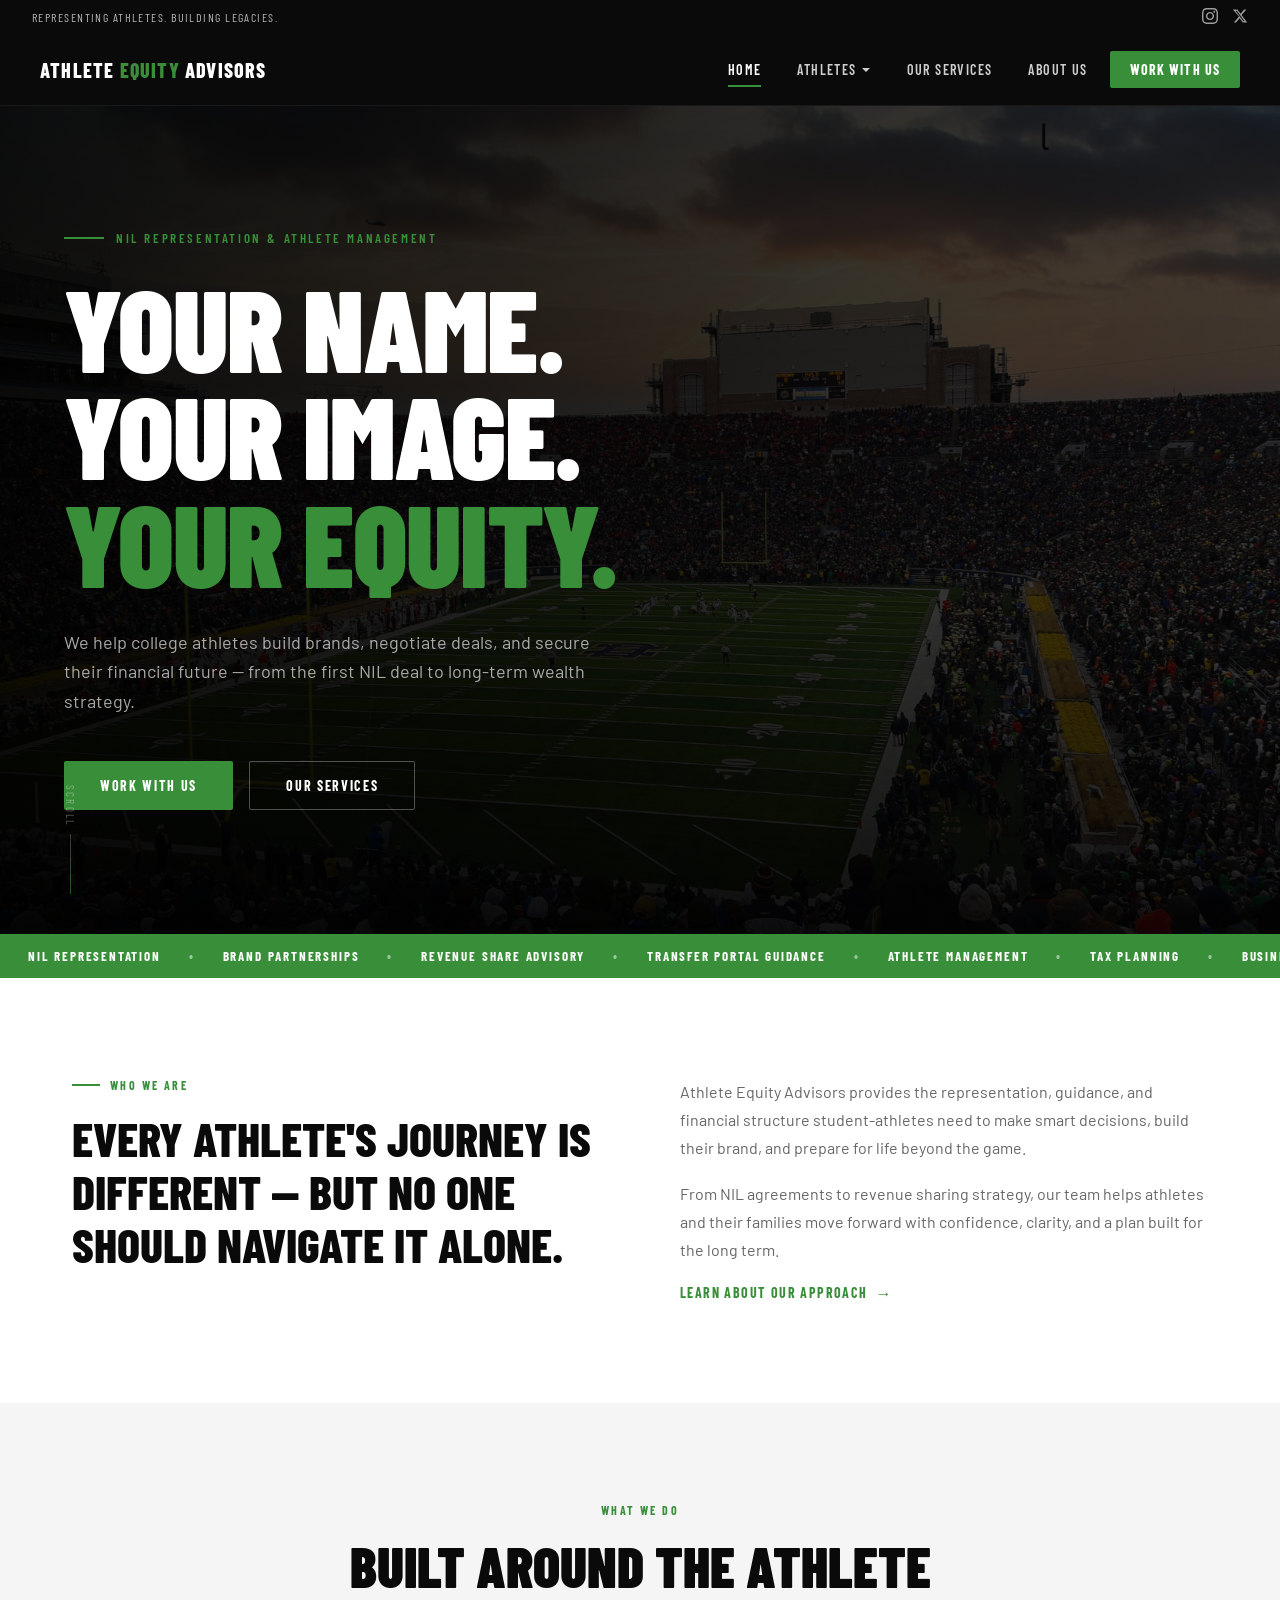
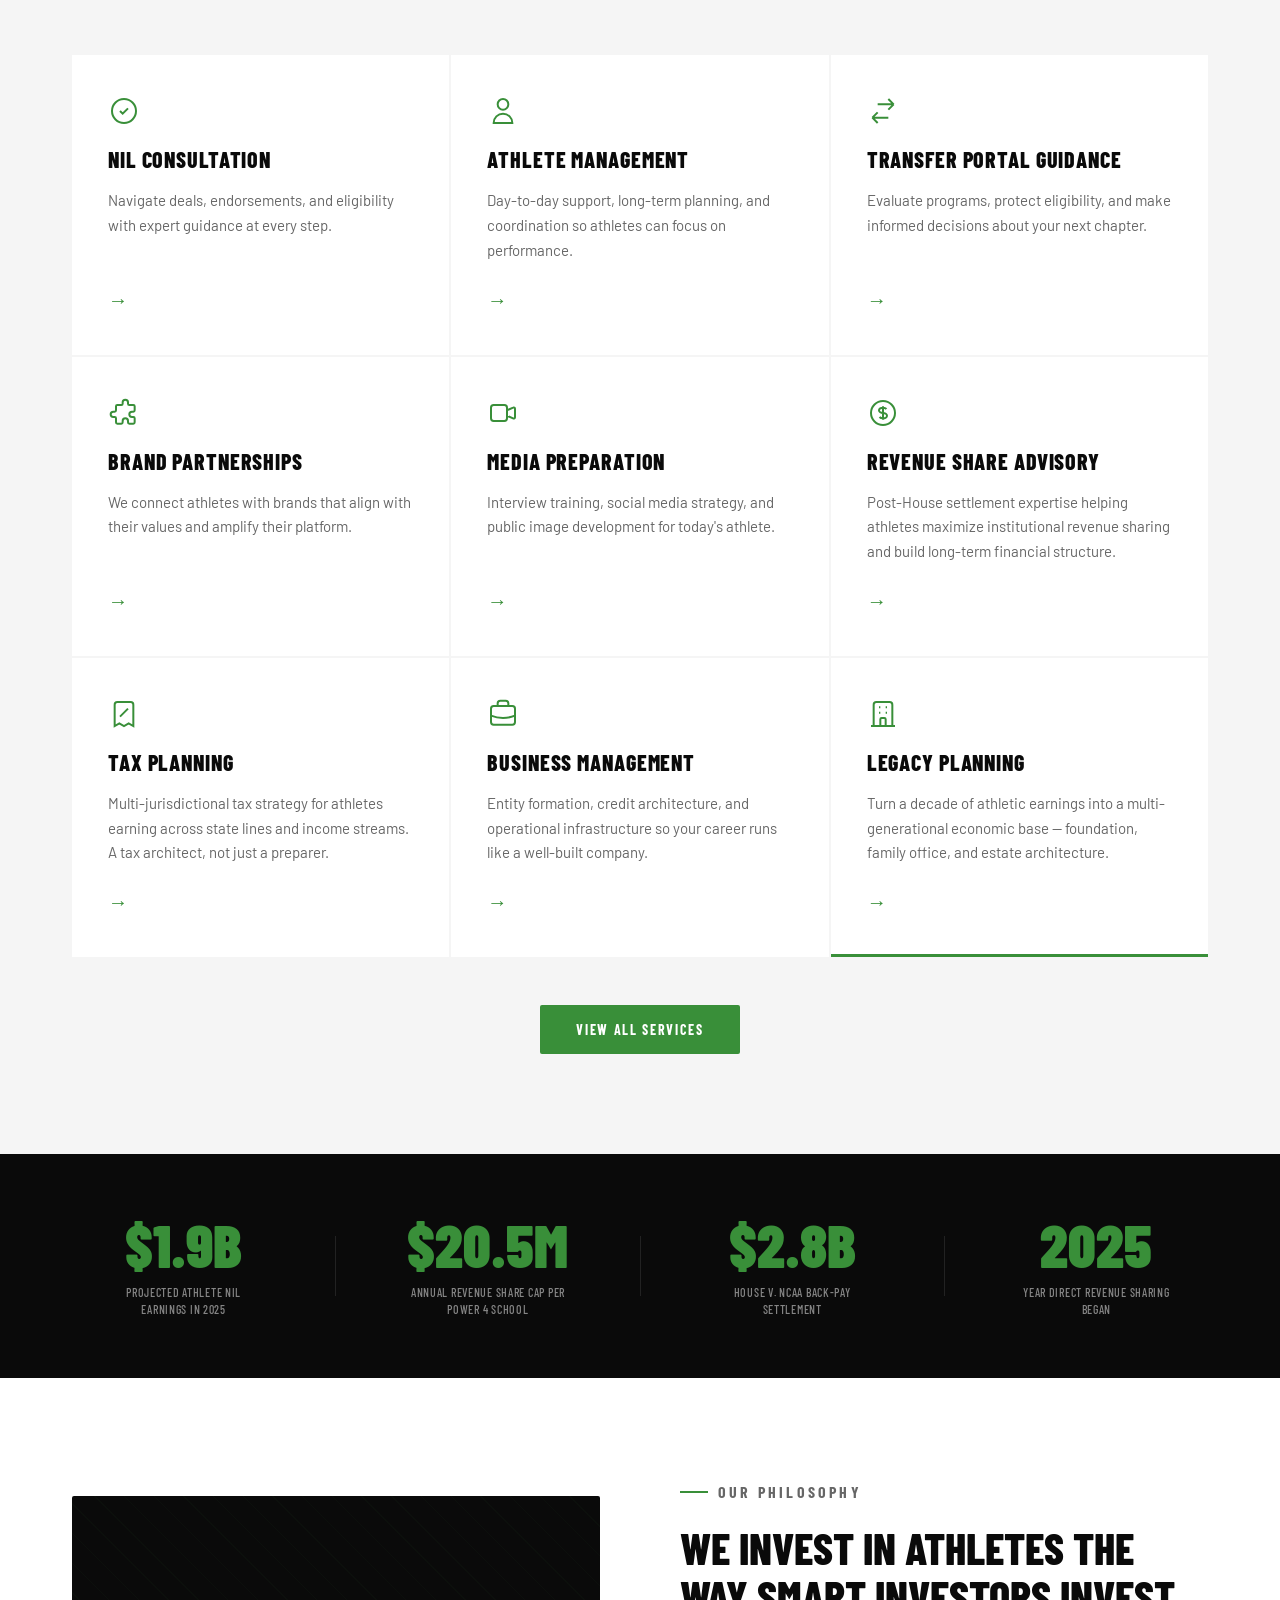
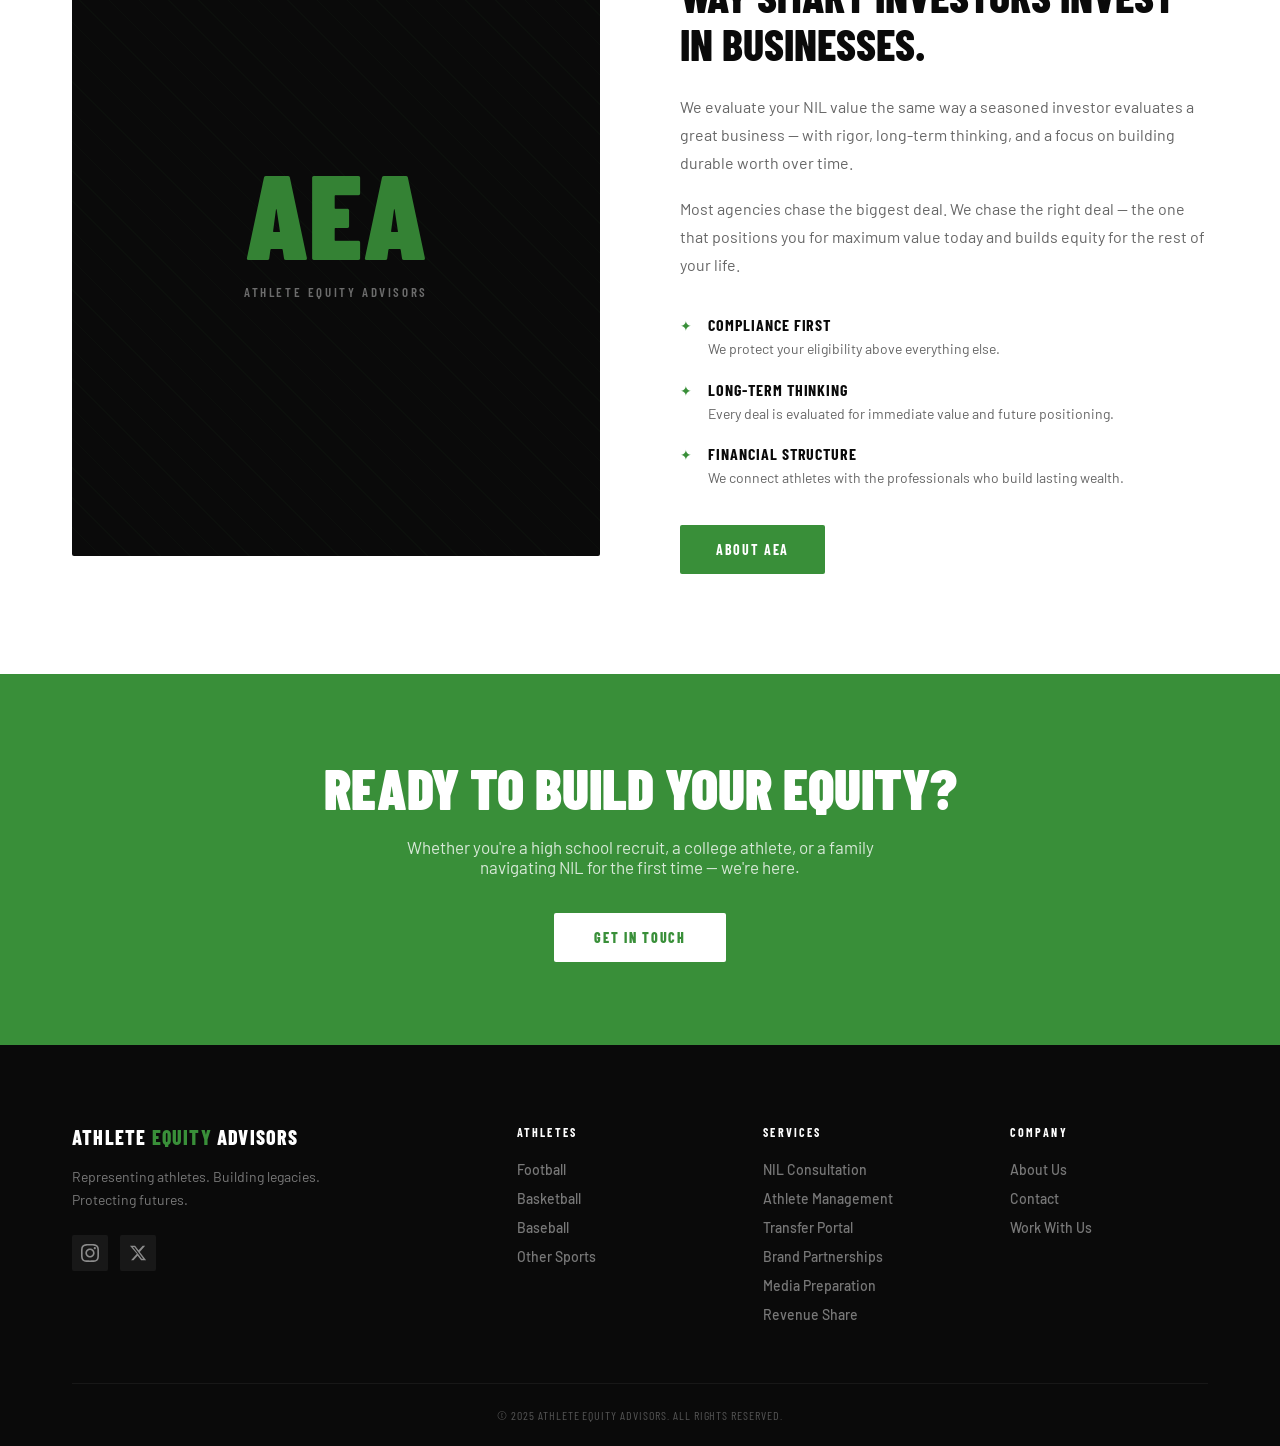
<file: index.html>
<!DOCTYPE html>
<html lang="en">
<head>
  <meta charset="UTF-8" />
  <meta name="viewport" content="width=device-width, initial-scale=1.0" />
  <title>Athlete Equity Advisors | NIL & Athlete Management</title>
  <link rel="icon" type="image/x-icon" href="favicon.ico" />
  <link rel="icon" type="image/png" href="favicon.png" />
  <link rel="preconnect" href="https://fonts.googleapis.com" />
  <link rel="preconnect" href="https://fonts.gstatic.com" crossorigin />
  <link href="https://fonts.googleapis.com/css2?family=Barlow:ital,wght@0,300;0,400;0,500;0,600;0,700;0,800;0,900;1,300;1,400;1,700&family=Barlow+Condensed:wght@400;500;600;700;800;900&display=swap" rel="stylesheet" />
  <link rel="stylesheet" href="styles.css" />
</head>
<body>

  <!-- TOP BAR -->
  <div class="topbar">
    <span>Representing Athletes. Building Legacies.</span>
    <div class="topbar-social">
      <a href="#" aria-label="Instagram">
        <svg width="16" height="16" fill="currentColor" viewBox="0 0 24 24"><path d="M12 2.163c3.204 0 3.584.012 4.85.07 3.252.148 4.771 1.691 4.919 4.919.058 1.265.069 1.645.069 4.849 0 3.205-.012 3.584-.069 4.849-.149 3.225-1.664 4.771-4.919 4.919-1.266.058-1.644.07-4.85.07-3.204 0-3.584-.012-4.849-.07-3.26-.149-4.771-1.699-4.919-4.92-.058-1.265-.07-1.644-.07-4.849 0-3.204.013-3.583.07-4.849.149-3.227 1.664-4.771 4.919-4.919 1.266-.057 1.645-.069 4.849-.069zm0-2.163c-3.259 0-3.667.014-4.947.072-4.358.2-6.78 2.618-6.98 6.98-.059 1.281-.073 1.689-.073 4.948 0 3.259.014 3.668.072 4.948.2 4.358 2.618 6.78 6.98 6.98 1.281.058 1.689.072 4.948.072 3.259 0 3.668-.014 4.948-.072 4.354-.2 6.782-2.618 6.979-6.98.059-1.28.073-1.689.073-4.948 0-3.259-.014-3.667-.072-4.947-.196-4.354-2.617-6.78-6.979-6.98-1.281-.059-1.69-.073-4.949-.073zm0 5.838c-3.403 0-6.162 2.759-6.162 6.162s2.759 6.163 6.162 6.163 6.162-2.759 6.162-6.163c0-3.403-2.759-6.162-6.162-6.162zm0 10.162c-2.209 0-4-1.79-4-4 0-2.209 1.791-4 4-4s4 1.791 4 4c0 2.21-1.791 4-4 4zm6.406-11.845c-.796 0-1.441.645-1.441 1.44s.645 1.44 1.441 1.44c.795 0 1.439-.645 1.439-1.44s-.644-1.44-1.439-1.44z"/></svg>
      </a>
      <a href="#" aria-label="X/Twitter">
        <svg width="16" height="16" fill="currentColor" viewBox="0 0 24 24"><path d="M18.244 2.25h3.308l-7.227 8.26 8.502 11.24H16.17l-4.714-6.231-5.401 6.231H2.734l7.73-8.835L1.254 2.25H8.08l4.713 6.231zm-1.161 17.52h1.833L7.084 4.126H5.117z"/></svg>
      </a>
    </div>
  </div>

  <!-- NAVBAR -->
  <nav class="navbar" id="navbar">
    <a href="index.html" class="nav-logo">
      <span class="logo-text">ATHLETE <span class="logo-green">EQUITY</span> ADVISORS</span>
    </a>

    <button class="hamburger" id="hamburger" aria-label="Toggle menu">
      <span></span><span></span><span></span>
    </button>

    <ul class="nav-links" id="nav-links">
      <li><a href="index.html" class="active">Home</a></li>
      <li class="dropdown">
        <a href="athletes.html">Athletes <svg width="10" height="10" viewBox="0 0 10 10" fill="currentColor"><path d="M1 3l4 4 4-4"/></svg></a>
        <ul class="dropdown-menu">
          <li><a href="athletes.html#football">Football</a></li>
          <li><a href="athletes.html#basketball">Basketball</a></li>
          <li><a href="athletes.html#baseball">Baseball</a></li>
          <li><a href="athletes.html#other">Other Sports</a></li>
        </ul>
      </li>
      <li><a href="services.html">Our Services</a></li>
      <li><a href="about.html">About Us</a></li>
      <li><a href="contact.html" class="nav-cta">Work With Us</a></li>
    </ul>
  </nav>

  <!-- HERO -->
  <section class="hero">
    <div class="hero-bg-img" id="heroBg"></div>
    <div class="hero-bg-overlay"></div>
    <div class="hero-content">
      <p class="hero-eyebrow">NIL Representation & Athlete Management</p>
      <h1 class="hero-headline">
        YOUR NAME.<br />YOUR IMAGE.<br /><span class="hero-green">YOUR EQUITY.</span>
      </h1>
      <p class="hero-sub">We help college athletes build brands, negotiate deals, and secure their financial future — from the first NIL deal to long-term wealth strategy.</p>
      <div class="hero-btns">
        <a href="contact.html" class="btn-primary">Work With Us</a>
        <a href="services.html" class="btn-outline">Our Services</a>
      </div>
    </div>
    <div class="hero-scroll-indicator">
      <span>Scroll</span>
      <div class="scroll-line"></div>
    </div>
  </section>

  <!-- MARQUEE STRIP -->
  <div class="marquee-strip">
    <div class="marquee-track">
      <span>NIL Representation</span>
      <span class="dot">•</span>
      <span>Brand Partnerships</span>
      <span class="dot">•</span>
      <span>Revenue Share Advisory</span>
      <span class="dot">•</span>
      <span>Transfer Portal Guidance</span>
      <span class="dot">•</span>
      <span>Athlete Management</span>
      <span class="dot">•</span>
      <span>Tax Planning</span>
      <span class="dot">•</span>
      <span>Business Management</span>
      <span class="dot">•</span>
      <span>Legacy Planning</span>
      <span class="dot">•</span>
      <span>Media Preparation</span>
      <span class="dot">•</span>
      <span>NIL Representation</span>
      <span class="dot">•</span>
      <span>Brand Partnerships</span>
      <span class="dot">•</span>
      <span>Revenue Share Advisory</span>
      <span class="dot">•</span>
      <span>Transfer Portal Guidance</span>
      <span class="dot">•</span>
      <span>Athlete Management</span>
      <span class="dot">•</span>
      <span>Tax Planning</span>
      <span class="dot">•</span>
      <span>Business Management</span>
      <span class="dot">•</span>
      <span>Legacy Planning</span>
      <span class="dot">•</span>
      <span>Media Preparation</span>
      <span class="dot">•</span>
    </div>
  </div>

  <!-- INTRO SECTION -->
  <section class="intro-section">
    <div class="container">
      <div class="intro-grid">
        <div class="intro-left">
          <p class="section-eyebrow">Who We Are</p>
          <h2>Every athlete's journey is different — but no one should navigate it alone.</h2>
        </div>
        <div class="intro-right">
          <p>Athlete Equity Advisors provides the representation, guidance, and financial structure student-athletes need to make smart decisions, build their brand, and prepare for life beyond the game.</p>
          <p>From NIL agreements to revenue sharing strategy, our team helps athletes and their families move forward with confidence, clarity, and a plan built for the long term.</p>
          <a href="about.html" class="link-arrow">Learn about our approach <span>→</span></a>
        </div>
      </div>
    </div>
  </section>

  <!-- SERVICES PREVIEW -->
  <section class="services-preview">
    <div class="container">
      <div class="section-header">
        <p class="section-eyebrow">What We Do</p>
        <h2>Built Around the Athlete</h2>
      </div>
      <div class="services-grid">
        <a href="services.html#nil" class="service-card">
          <div class="service-icon">
            <svg width="32" height="32" fill="none" stroke="currentColor" stroke-width="1.5" viewBox="0 0 24 24"><path d="M9 12l2 2 4-4m6 2a9 9 0 11-18 0 9 9 0 0118 0z"/></svg>
          </div>
          <h3>NIL Consultation</h3>
          <p>Navigate deals, endorsements, and eligibility with expert guidance at every step.</p>
          <span class="card-arrow">→</span>
        </a>
        <a href="services.html#management" class="service-card">
          <div class="service-icon">
            <svg width="32" height="32" fill="none" stroke="currentColor" stroke-width="1.5" viewBox="0 0 24 24"><path d="M16 7a4 4 0 11-8 0 4 4 0 018 0zM12 14a7 7 0 00-7 7h14a7 7 0 00-7-7z"/></svg>
          </div>
          <h3>Athlete Management</h3>
          <p>Day-to-day support, long-term planning, and coordination so athletes can focus on performance.</p>
          <span class="card-arrow">→</span>
        </a>
        <a href="services.html#transfer" class="service-card">
          <div class="service-icon">
            <svg width="32" height="32" fill="none" stroke="currentColor" stroke-width="1.5" viewBox="0 0 24 24"><path d="M8 7h12m0 0l-4-4m4 4l-4 4m0 6H4m0 0l4 4m-4-4l4-4"/></svg>
          </div>
          <h3>Transfer Portal Guidance</h3>
          <p>Evaluate programs, protect eligibility, and make informed decisions about your next chapter.</p>
          <span class="card-arrow">→</span>
        </a>
        <a href="services.html#brand" class="service-card">
          <div class="service-icon">
            <svg width="32" height="32" fill="none" stroke="currentColor" stroke-width="1.5" viewBox="0 0 24 24"><path d="M11 4a2 2 0 114 0v1a1 1 0 001 1h3a1 1 0 011 1v3a1 1 0 01-1 1h-1a2 2 0 100 4h1a1 1 0 011 1v3a1 1 0 01-1 1h-3a1 1 0 01-1-1v-1a2 2 0 10-4 0v1a1 1 0 01-1 1H7a1 1 0 01-1-1v-3a1 1 0 00-1-1H4a2 2 0 110-4h1a1 1 0 001-1V7a1 1 0 011-1h3a1 1 0 001-1V4z"/></svg>
          </div>
          <h3>Brand Partnerships</h3>
          <p>We connect athletes with brands that align with their values and amplify their platform.</p>
          <span class="card-arrow">→</span>
        </a>
        <a href="services.html#media" class="service-card">
          <div class="service-icon">
            <svg width="32" height="32" fill="none" stroke="currentColor" stroke-width="1.5" viewBox="0 0 24 24"><path d="M15 10l4.553-2.069A1 1 0 0121 8.82v6.36a1 1 0 01-1.447.89L15 14M5 18h8a2 2 0 002-2V8a2 2 0 00-2-2H5a2 2 0 00-2 2v8a2 2 0 002 2z"/></svg>
          </div>
          <h3>Media Preparation</h3>
          <p>Interview training, social media strategy, and public image development for today's athlete.</p>
          <span class="card-arrow">→</span>
        </a>
        <a href="services.html#revenue" class="service-card">
          <div class="service-icon">
            <svg width="32" height="32" fill="none" stroke="currentColor" stroke-width="1.5" viewBox="0 0 24 24"><path d="M12 8c-1.657 0-3 .895-3 2s1.343 2 3 2 3 .895 3 2-1.343 2-3 2m0-8c1.11 0 2.08.402 2.599 1M12 8V7m0 1v8m0 0v1m0-1c-1.11 0-2.08-.402-2.599-1M21 12a9 9 0 11-18 0 9 9 0 0118 0z"/></svg>
          </div>
          <h3>Revenue Share Advisory</h3>
          <p>Post-House settlement expertise helping athletes maximize institutional revenue sharing and build long-term financial structure.</p>
          <span class="card-arrow">→</span>
        </a>
        <a href="services.html#tax" class="service-card">
          <div class="service-icon">
            <svg width="32" height="32" fill="none" stroke="currentColor" stroke-width="1.5" viewBox="0 0 24 24"><path d="M9 14l6-6m-5.5.5h.01m4.99 5h.01M19 21V5a2 2 0 00-2-2H7a2 2 0 00-2 2v16l3.5-2 3.5 2 3.5-2 3.5 2z"/></svg>
          </div>
          <h3>Tax Planning</h3>
          <p>Multi-jurisdictional tax strategy for athletes earning across state lines and income streams. A tax architect, not just a preparer.</p>
          <span class="card-arrow">→</span>
        </a>
        <a href="services.html#business-management" class="service-card">
          <div class="service-icon">
            <svg width="32" height="32" fill="none" stroke="currentColor" stroke-width="1.5" viewBox="0 0 24 24"><path d="M21 13.255A23.931 23.931 0 0112 15c-3.183 0-6.22-.62-9-1.745M16 6V4a2 2 0 00-2-2h-4a2 2 0 00-2 2v2m4 6h.01M5 20h14a2 2 0 002-2V8a2 2 0 00-2-2H5a2 2 0 00-2 2v10a2 2 0 002 2z"/></svg>
          </div>
          <h3>Business Management</h3>
          <p>Entity formation, credit architecture, and operational infrastructure so your career runs like a well-built company.</p>
          <span class="card-arrow">→</span>
        </a>
        <a href="services.html#legacy" class="service-card featured-card">
          <div class="service-icon">
            <svg width="32" height="32" fill="none" stroke="currentColor" stroke-width="1.5" viewBox="0 0 24 24"><path d="M19 21V5a2 2 0 00-2-2H7a2 2 0 00-2 2v16m14 0h2m-2 0h-5m-9 0H3m2 0h5M9 7h1m-1 4h1m4-4h1m-1 4h1m-5 10v-5a1 1 0 011-1h2a1 1 0 011 1v5m-4 0h4"/></svg>
          </div>
          <h3>Legacy Planning</h3>
          <p>Turn a decade of athletic earnings into a multi-generational economic base — foundation, family office, and estate architecture.</p>
          <span class="card-arrow">→</span>
        </a>
      </div>
      <div class="section-cta">
        <a href="services.html" class="btn-primary">View All Services</a>
      </div>
    </div>
  </section>

  <!-- STATS BAR -->
  <section class="stats-bar">
    <div class="container">
      <div class="stats-grid">
        <div class="stat-item">
          <span class="stat-number">$1.9B</span>
          <span class="stat-label">Projected athlete NIL earnings in 2025</span>
        </div>
        <div class="stat-divider"></div>
        <div class="stat-item">
          <span class="stat-number">$20.5M</span>
          <span class="stat-label">Annual revenue share cap per Power 4 school</span>
        </div>
        <div class="stat-divider"></div>
        <div class="stat-item">
          <span class="stat-number">$2.8B</span>
          <span class="stat-label">House v. NCAA back-pay settlement</span>
        </div>
        <div class="stat-divider"></div>
        <div class="stat-item">
          <span class="stat-number">2025</span>
          <span class="stat-label">Year direct revenue sharing began</span>
        </div>
      </div>
    </div>
  </section>

  <!-- APPROACH SECTION -->
  <section class="approach-section">
    <div class="container">
      <div class="approach-grid">
        <div class="approach-visual">
          <div class="approach-img-placeholder">
            <div class="approach-img-text">
              <span class="big-letter">AEA</span>
              <span class="img-sub">Athlete Equity Advisors</span>
            </div>
          </div>
        </div>
        <div class="approach-content">
          <p class="section-eyebrow">Our Philosophy</p>
          <h2>We invest in athletes the way smart investors invest in businesses.</h2>
          <p>We evaluate your NIL value the same way a seasoned investor evaluates a great business — with rigor, long-term thinking, and a focus on building durable worth over time.</p>
          <p>Most agencies chase the biggest deal. We chase the right deal — the one that positions you for maximum value today and builds equity for the rest of your life.</p>
          <div class="approach-pillars">
            <div class="pillar">
              <span class="pillar-icon">✦</span>
              <div>
                <strong>Compliance First</strong>
                <p>We protect your eligibility above everything else.</p>
              </div>
            </div>
            <div class="pillar">
              <span class="pillar-icon">✦</span>
              <div>
                <strong>Long-Term Thinking</strong>
                <p>Every deal is evaluated for immediate value and future positioning.</p>
              </div>
            </div>
            <div class="pillar">
              <span class="pillar-icon">✦</span>
              <div>
                <strong>Financial Structure</strong>
                <p>We connect athletes with the professionals who build lasting wealth.</p>
              </div>
            </div>
          </div>
          <a href="about.html" class="btn-primary">About AEA</a>
        </div>
      </div>
    </div>
  </section>

  <!-- CTA BAND -->
  <section class="cta-band">
    <div class="container">
      <h2>Ready to build your equity?</h2>
      <p>Whether you're a high school recruit, a college athlete, or a family navigating NIL for the first time — we're here.</p>
      <a href="contact.html" class="btn-primary-light">Get In Touch</a>
    </div>
  </section>

  <!-- FOOTER -->
  <footer class="footer">
    <div class="container">
      <div class="footer-grid">
        <div class="footer-brand">
          <span class="footer-logo">ATHLETE <span class="logo-green">EQUITY</span> ADVISORS</span>
          <p>Representing athletes. Building legacies. Protecting futures.</p>
          <div class="footer-social">
            <a href="#" aria-label="Instagram">
              <svg width="18" height="18" fill="currentColor" viewBox="0 0 24 24"><path d="M12 2.163c3.204 0 3.584.012 4.85.07 3.252.148 4.771 1.691 4.919 4.919.058 1.265.069 1.645.069 4.849 0 3.205-.012 3.584-.069 4.849-.149 3.225-1.664 4.771-4.919 4.919-1.266.058-1.644.07-4.85.07-3.204 0-3.584-.012-4.849-.07-3.26-.149-4.771-1.699-4.919-4.92-.058-1.265-.07-1.644-.07-4.849 0-3.204.013-3.583.07-4.849.149-3.227 1.664-4.771 4.919-4.919 1.266-.057 1.645-.069 4.849-.069zm0-2.163c-3.259 0-3.667.014-4.947.072-4.358.2-6.78 2.618-6.98 6.98-.059 1.281-.073 1.689-.073 4.948 0 3.259.014 3.668.072 4.948.2 4.358 2.618 6.78 6.98 6.98 1.281.058 1.689.072 4.948.072 3.259 0 3.668-.014 4.948-.072 4.354-.2 6.782-2.618 6.979-6.98.059-1.28.073-1.689.073-4.948 0-3.259-.014-3.667-.072-4.947-.196-4.354-2.617-6.78-6.979-6.98-1.281-.059-1.69-.073-4.949-.073zm0 5.838c-3.403 0-6.162 2.759-6.162 6.162s2.759 6.163 6.162 6.163 6.162-2.759 6.162-6.163c0-3.403-2.759-6.162-6.162-6.162zm0 10.162c-2.209 0-4-1.79-4-4 0-2.209 1.791-4 4-4s4 1.791 4 4c0 2.21-1.791 4-4 4zm6.406-11.845c-.796 0-1.441.645-1.441 1.44s.645 1.44 1.441 1.44c.795 0 1.439-.645 1.439-1.44s-.644-1.44-1.439-1.44z"/></svg>
            </a>
            <a href="#" aria-label="X">
              <svg width="18" height="18" fill="currentColor" viewBox="0 0 24 24"><path d="M18.244 2.25h3.308l-7.227 8.26 8.502 11.24H16.17l-4.714-6.231-5.401 6.231H2.734l7.73-8.835L1.254 2.25H8.08l4.713 6.231zm-1.161 17.52h1.833L7.084 4.126H5.117z"/></svg>
            </a>
          </div>
        </div>
        <div class="footer-links">
          <h4>Athletes</h4>
          <ul>
            <li><a href="athletes.html#football">Football</a></li>
            <li><a href="athletes.html#basketball">Basketball</a></li>
            <li><a href="athletes.html#baseball">Baseball</a></li>
            <li><a href="athletes.html#other">Other Sports</a></li>
          </ul>
        </div>
        <div class="footer-links">
          <h4>Services</h4>
          <ul>
            <li><a href="services.html#nil">NIL Consultation</a></li>
            <li><a href="services.html#management">Athlete Management</a></li>
            <li><a href="services.html#transfer">Transfer Portal</a></li>
            <li><a href="services.html#brand">Brand Partnerships</a></li>
            <li><a href="services.html#media">Media Preparation</a></li>
            <li><a href="services.html#revenue">Revenue Share</a></li>
          </ul>
        </div>
        <div class="footer-links">
          <h4>Company</h4>
          <ul>
            <li><a href="about.html">About Us</a></li>
            <li><a href="contact.html">Contact</a></li>
            <li><a href="contact.html">Work With Us</a></li>
          </ul>
        </div>
      </div>
      <div class="footer-bottom">
        <p>© 2025 Athlete Equity Advisors. All rights reserved.</p>
      </div>
    </div>
  </footer>

  <script src="main.js"></script>
</body>
</html>
</file>
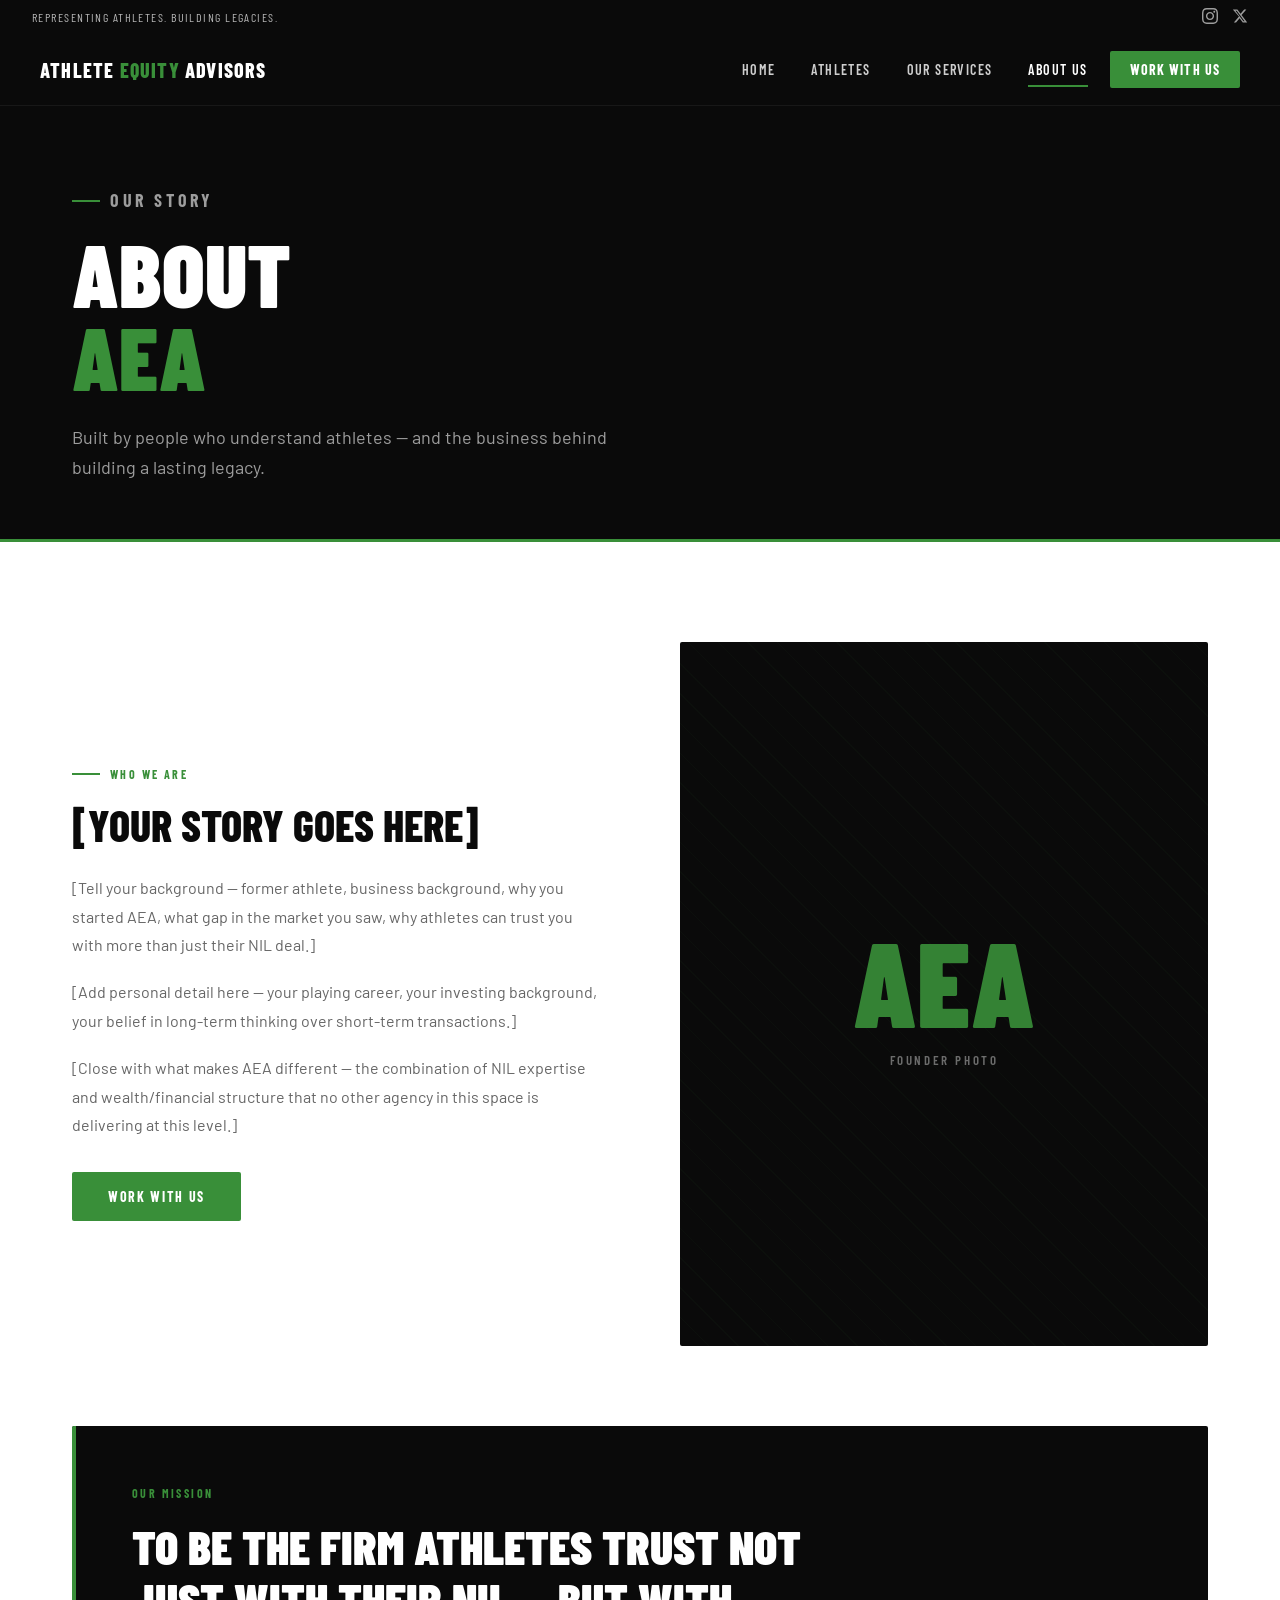
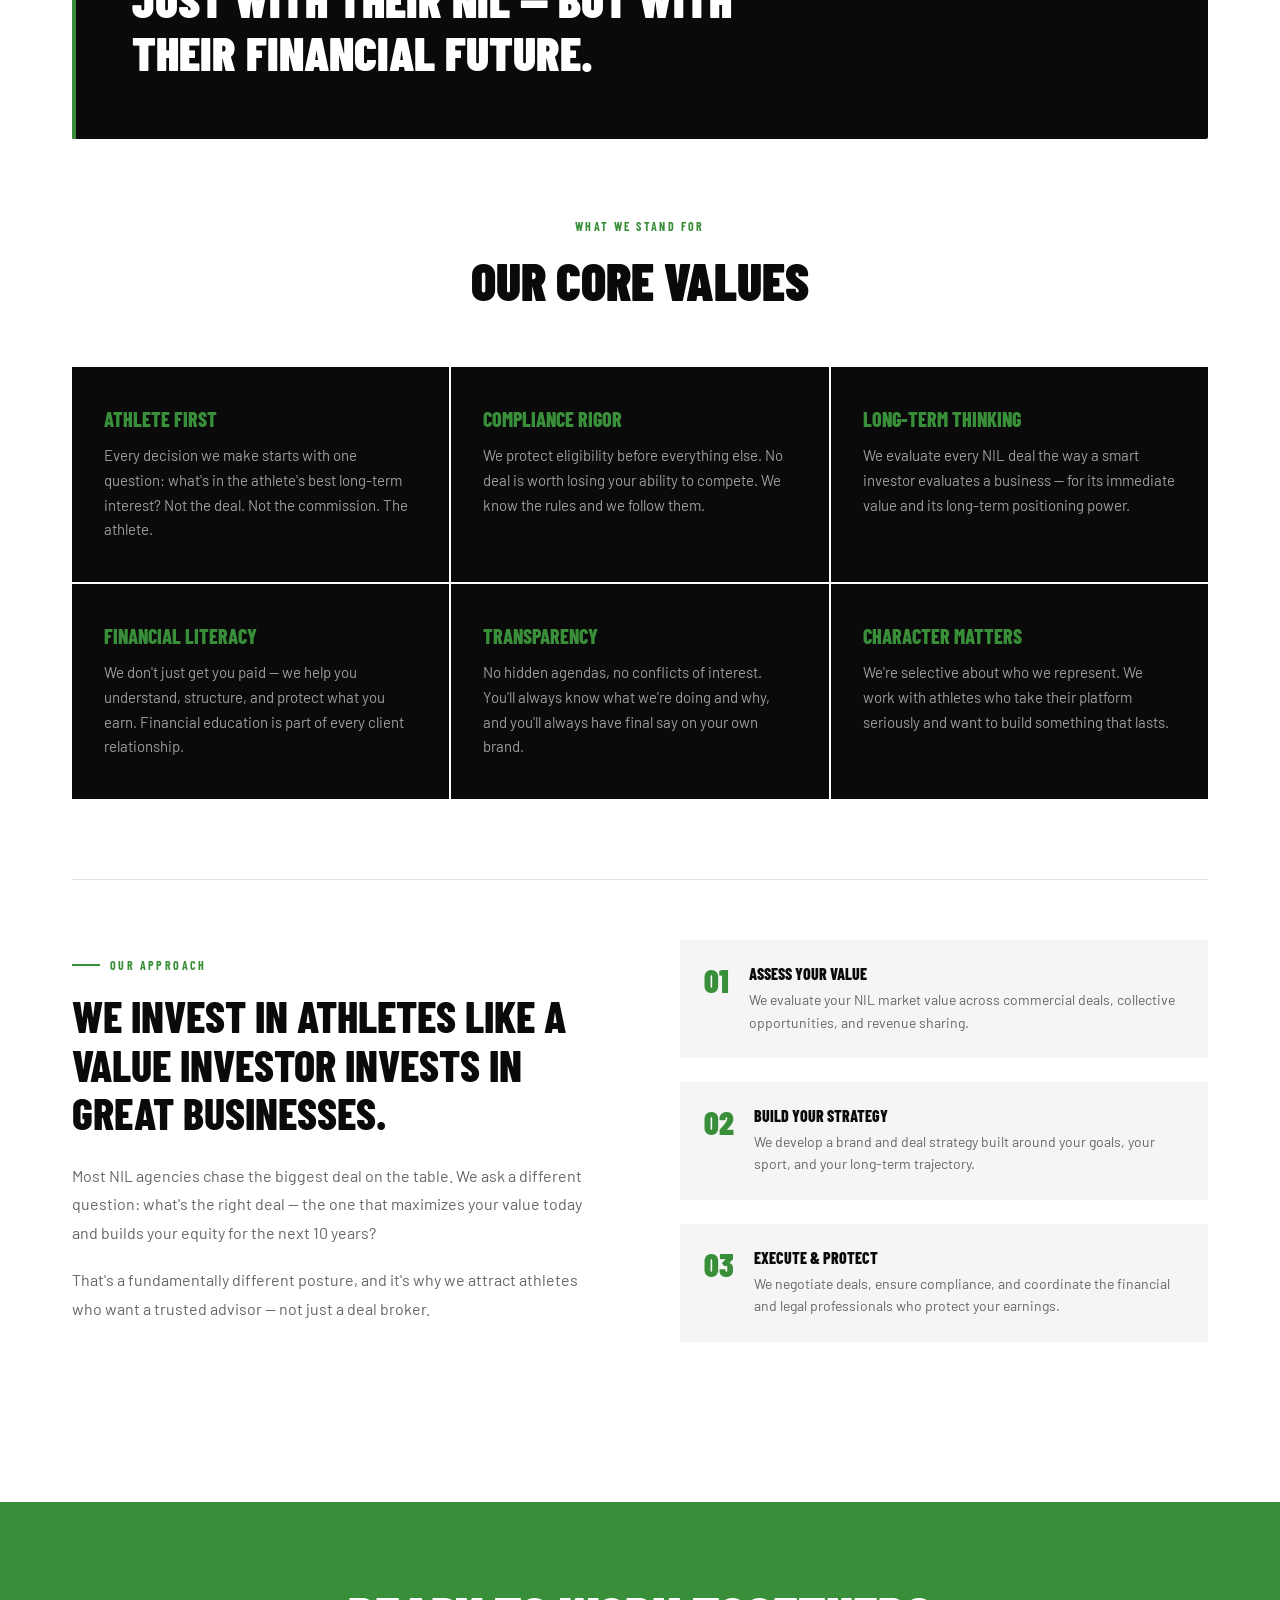
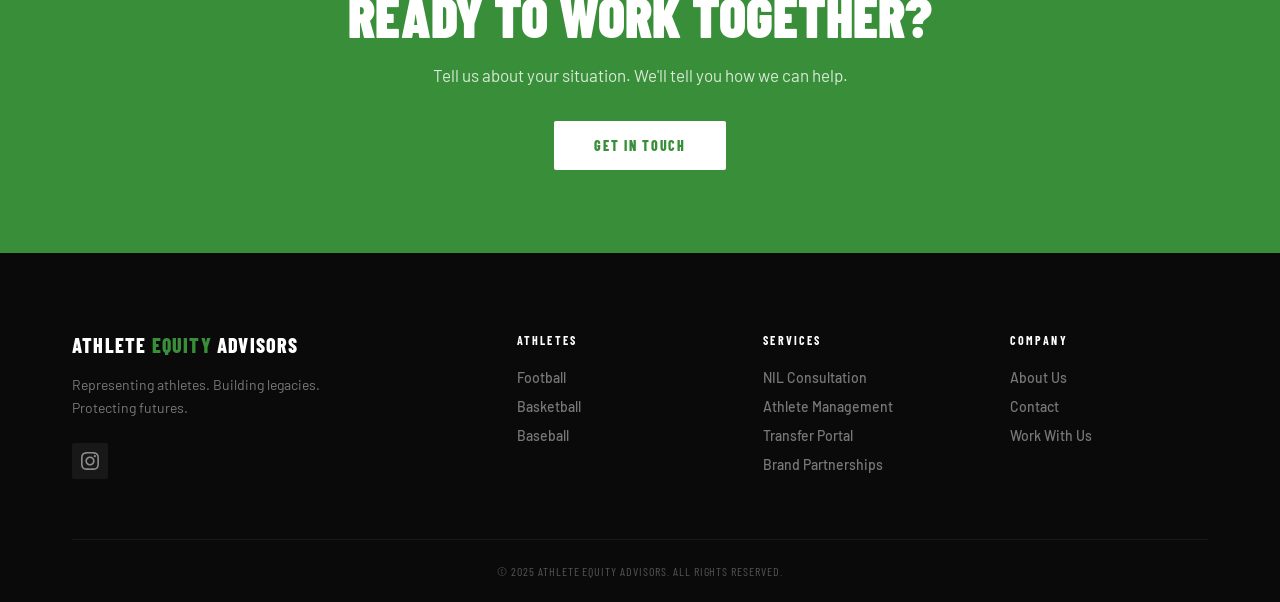
<file: about.html>
<!DOCTYPE html>
<html lang="en">
<head>
  <meta charset="UTF-8" />
  <meta name="viewport" content="width=device-width, initial-scale=1.0" />
  <title>About Us | Athlete Equity Advisors</title>
  <link rel="icon" type="image/x-icon" href="favicon.ico" />
  <link rel="icon" type="image/png" href="favicon.png" />
  <link rel="preconnect" href="https://fonts.googleapis.com" />
  <link rel="preconnect" href="https://fonts.gstatic.com" crossorigin />
  <link href="https://fonts.googleapis.com/css2?family=Barlow:ital,wght@0,300;0,400;0,500;0,600;0,700;0,800;0,900;1,400&family=Barlow+Condensed:wght@400;500;600;700;800;900&display=swap" rel="stylesheet" />
  <link rel="stylesheet" href="styles.css" />
</head>
<body>

  <div class="topbar">
    <span>Representing Athletes. Building Legacies.</span>
    <div class="topbar-social">
      <a href="#" aria-label="Instagram"><svg width="16" height="16" fill="currentColor" viewBox="0 0 24 24"><path d="M12 2.163c3.204 0 3.584.012 4.85.07 3.252.148 4.771 1.691 4.919 4.919.058 1.265.069 1.645.069 4.849 0 3.205-.012 3.584-.069 4.849-.149 3.225-1.664 4.771-4.919 4.919-1.266.058-1.644.07-4.85.07-3.204 0-3.584-.012-4.849-.07-3.26-.149-4.771-1.699-4.919-4.92-.058-1.265-.07-1.644-.07-4.849 0-3.204.013-3.583.07-4.849.149-3.227 1.664-4.771 4.919-4.919 1.266-.057 1.645-.069 4.849-.069zm0-2.163c-3.259 0-3.667.014-4.947.072-4.358.2-6.78 2.618-6.98 6.98-.059 1.281-.073 1.689-.073 4.948 0 3.259.014 3.668.072 4.948.2 4.358 2.618 6.78 6.98 6.98 1.281.058 1.689.072 4.948.072 3.259 0 3.668-.014 4.948-.072 4.354-.2 6.782-2.618 6.979-6.98.059-1.28.073-1.689.073-4.948 0-3.259-.014-3.667-.072-4.947-.196-4.354-2.617-6.78-6.979-6.98-1.281-.059-1.69-.073-4.949-.073zm0 5.838c-3.403 0-6.162 2.759-6.162 6.162s2.759 6.163 6.162 6.163 6.162-2.759 6.162-6.163c0-3.403-2.759-6.162-6.162-6.162zm0 10.162c-2.209 0-4-1.79-4-4 0-2.209 1.791-4 4-4s4 1.791 4 4c0 2.21-1.791 4-4 4zm6.406-11.845c-.796 0-1.441.645-1.441 1.44s.645 1.44 1.441 1.44c.795 0 1.439-.645 1.439-1.44s-.644-1.44-1.439-1.44z"/></svg></a>
      <a href="#" aria-label="X"><svg width="16" height="16" fill="currentColor" viewBox="0 0 24 24"><path d="M18.244 2.25h3.308l-7.227 8.26 8.502 11.24H16.17l-4.714-6.231-5.401 6.231H2.734l7.73-8.835L1.254 2.25H8.08l4.713 6.231zm-1.161 17.52h1.833L7.084 4.126H5.117z"/></svg></a>
    </div>
  </div>

  <nav class="navbar" id="navbar">
    <a href="index.html" class="nav-logo"><span class="logo-text">ATHLETE <span class="logo-green">EQUITY</span> ADVISORS</span></a>
    <button class="hamburger" id="hamburger"><span></span><span></span><span></span></button>
    <ul class="nav-links" id="nav-links">
      <li><a href="index.html">Home</a></li>
      <li class="dropdown"><a href="athletes.html">Athletes</a><ul class="dropdown-menu"><li><a href="athletes.html#football">Football</a></li><li><a href="athletes.html#basketball">Basketball</a></li><li><a href="athletes.html#baseball">Baseball</a></li></ul></li>
      <li><a href="services.html">Our Services</a></li>
      <li><a href="about.html" class="active">About Us</a></li>
      <li><a href="contact.html" class="nav-cta">Work With Us</a></li>
    </ul>
  </nav>

  <section class="page-hero">
    <div class="container">
      <div class="page-hero-content">
        <p class="section-eyebrow">Our Story</p>
        <h1>About<br /><span style="color:var(--green)">AEA</span></h1>
        <p>Built by people who understand athletes — and the business behind building a lasting legacy.</p>
      </div>
    </div>
  </section>

  <section class="about-section">
    <div class="container">

      <div class="about-grid">
        <div>
          <p class="section-eyebrow">Who We Are</p>
          <h2 style="font-family:var(--font-cond);font-size:clamp(30px,4vw,44px);font-weight:800;text-transform:uppercase;line-height:1.1;color:var(--black);margin-bottom:24px;">
            [Your Story Goes Here]
          </h2>
          <p style="font-size:16px;line-height:1.8;color:var(--muted);margin-bottom:18px;">
            [Tell your background — former athlete, business background, why you started AEA, what gap in the market you saw, why athletes can trust you with more than just their NIL deal.]
          </p>
          <p style="font-size:16px;line-height:1.8;color:var(--muted);margin-bottom:18px;">
            [Add personal detail here — your playing career, your investing background, your belief in long-term thinking over short-term transactions.]
          </p>
          <p style="font-size:16px;line-height:1.8;color:var(--muted);margin-bottom:32px;">
            [Close with what makes AEA different — the combination of NIL expertise and wealth/financial structure that no other agency in this space is delivering at this level.]
          </p>
          <a href="contact.html" class="btn-primary">Work With Us</a>
        </div>
        <div class="approach-img-placeholder" style="aspect-ratio:3/4;">
          <div class="approach-img-text">
            <span class="big-letter">AEA</span>
            <span class="img-sub">Founder Photo</span>
          </div>
        </div>
      </div>

      <!-- MISSION -->
      <div style="background:var(--black);padding:60px;border-radius:2px;margin:80px 0;position:relative;overflow:hidden;">
        <div style="position:absolute;top:0;left:0;width:4px;height:100%;background:var(--green);"></div>
        <p style="font-family:var(--font-cond);font-size:12px;font-weight:700;letter-spacing:0.2em;text-transform:uppercase;color:var(--green);margin-bottom:20px;">Our Mission</p>
        <h2 style="font-family:var(--font-cond);font-size:clamp(28px,4vw,48px);font-weight:900;text-transform:uppercase;color:var(--white);line-height:1.1;max-width:700px;">
          To be the firm athletes trust not just with their NIL — but with their financial future.
        </h2>
      </div>

      <!-- VALUES -->
      <div style="margin-bottom:80px;">
        <div class="section-header" style="margin-bottom:48px;">
          <p class="section-eyebrow" style="justify-content:center;">What We Stand For</p>
          <h2 style="font-family:var(--font-cond);font-size:clamp(36px,5vw,52px);font-weight:900;text-transform:uppercase;color:var(--black);">Our Core Values</h2>
        </div>
        <div class="values-grid">
          <div class="value-card">
            <h4>Athlete First</h4>
            <p>Every decision we make starts with one question: what's in the athlete's best long-term interest? Not the deal. Not the commission. The athlete.</p>
          </div>
          <div class="value-card">
            <h4>Compliance Rigor</h4>
            <p>We protect eligibility before everything else. No deal is worth losing your ability to compete. We know the rules and we follow them.</p>
          </div>
          <div class="value-card">
            <h4>Long-Term Thinking</h4>
            <p>We evaluate every NIL deal the way a smart investor evaluates a business — for its immediate value and its long-term positioning power.</p>
          </div>
          <div class="value-card">
            <h4>Financial Literacy</h4>
            <p>We don't just get you paid — we help you understand, structure, and protect what you earn. Financial education is part of every client relationship.</p>
          </div>
          <div class="value-card">
            <h4>Transparency</h4>
            <p>No hidden agendas, no conflicts of interest. You'll always know what we're doing and why, and you'll always have final say on your own brand.</p>
          </div>
          <div class="value-card">
            <h4>Character Matters</h4>
            <p>We're selective about who we represent. We work with athletes who take their platform seriously and want to build something that lasts.</p>
          </div>
        </div>
      </div>

      <!-- APPROACH -->
      <div style="padding:60px 0;border-top:1px solid var(--gray-bd);">
        <div class="about-approach-grid">
          <div>
            <p class="section-eyebrow">Our Approach</p>
            <h2 style="font-family:var(--font-cond);font-size:clamp(30px,4vw,44px);font-weight:800;text-transform:uppercase;line-height:1.1;color:var(--black);margin-bottom:24px;">We invest in athletes like a value investor invests in great businesses.</h2>
            <p style="font-size:16px;line-height:1.8;color:var(--muted);margin-bottom:18px;">Most NIL agencies chase the biggest deal on the table. We ask a different question: what's the right deal — the one that maximizes your value today and builds your equity for the next 10 years?</p>
            <p style="font-size:16px;line-height:1.8;color:var(--muted);">That's a fundamentally different posture, and it's why we attract athletes who want a trusted advisor — not just a deal broker.</p>
          </div>
          <div style="display:flex;flex-direction:column;gap:24px;">
            <div style="display:flex;gap:20px;align-items:flex-start;padding:24px;background:var(--gray-lt);border-radius:2px;">
              <span style="font-family:var(--font-cond);font-size:32px;font-weight:900;color:var(--green);line-height:1;flex-shrink:0;">01</span>
              <div><strong style="font-family:var(--font-cond);font-size:16px;font-weight:800;text-transform:uppercase;color:var(--black);display:block;margin-bottom:6px;">Assess Your Value</strong><p style="font-size:14px;color:var(--muted);line-height:1.6;margin:0;">We evaluate your NIL market value across commercial deals, collective opportunities, and revenue sharing.</p></div>
            </div>
            <div style="display:flex;gap:20px;align-items:flex-start;padding:24px;background:var(--gray-lt);border-radius:2px;">
              <span style="font-family:var(--font-cond);font-size:32px;font-weight:900;color:var(--green);line-height:1;flex-shrink:0;">02</span>
              <div><strong style="font-family:var(--font-cond);font-size:16px;font-weight:800;text-transform:uppercase;color:var(--black);display:block;margin-bottom:6px;">Build Your Strategy</strong><p style="font-size:14px;color:var(--muted);line-height:1.6;margin:0;">We develop a brand and deal strategy built around your goals, your sport, and your long-term trajectory.</p></div>
            </div>
            <div style="display:flex;gap:20px;align-items:flex-start;padding:24px;background:var(--gray-lt);border-radius:2px;">
              <span style="font-family:var(--font-cond);font-size:32px;font-weight:900;color:var(--green);line-height:1;flex-shrink:0;">03</span>
              <div><strong style="font-family:var(--font-cond);font-size:16px;font-weight:800;text-transform:uppercase;color:var(--black);display:block;margin-bottom:6px;">Execute & Protect</strong><p style="font-size:14px;color:var(--muted);line-height:1.6;margin:0;">We negotiate deals, ensure compliance, and coordinate the financial and legal professionals who protect your earnings.</p></div>
            </div>
          </div>
        </div>
      </div>

    </div>
  </section>

  <section class="cta-band">
    <div class="container">
      <h2>Ready to work together?</h2>
      <p>Tell us about your situation. We'll tell you how we can help.</p>
      <a href="contact.html" class="btn-primary-light">Get In Touch</a>
    </div>
  </section>

  <footer class="footer">
    <div class="container">
      <div class="footer-grid">
        <div class="footer-brand"><span class="footer-logo">ATHLETE <span class="logo-green">EQUITY</span> ADVISORS</span><p>Representing athletes. Building legacies. Protecting futures.</p><div class="footer-social"><a href="#"><svg width="18" height="18" fill="currentColor" viewBox="0 0 24 24"><path d="M12 2.163c3.204 0 3.584.012 4.85.07 3.252.148 4.771 1.691 4.919 4.919.058 1.265.069 1.645.069 4.849 0 3.205-.012 3.584-.069 4.849-.149 3.225-1.664 4.771-4.919 4.919-1.266.058-1.644.07-4.85.07-3.204 0-3.584-.012-4.849-.07-3.26-.149-4.771-1.699-4.919-4.92-.058-1.265-.07-1.644-.07-4.849 0-3.204.013-3.583.07-4.849.149-3.227 1.664-4.771 4.919-4.919 1.266-.057 1.645-.069 4.849-.069zm0-2.163c-3.259 0-3.667.014-4.947.072-4.358.2-6.78 2.618-6.98 6.98-.059 1.281-.073 1.689-.073 4.948 0 3.259.014 3.668.072 4.948.2 4.358 2.618 6.78 6.98 6.98 1.281.058 1.689.072 4.948.072 3.259 0 3.668-.014 4.948-.072 4.354-.2 6.782-2.618 6.979-6.98.059-1.28.073-1.689.073-4.948 0-3.259-.014-3.667-.072-4.947-.196-4.354-2.617-6.78-6.979-6.98-1.281-.059-1.69-.073-4.949-.073zm0 5.838c-3.403 0-6.162 2.759-6.162 6.162s2.759 6.163 6.162 6.163 6.162-2.759 6.162-6.163c0-3.403-2.759-6.162-6.162-6.162zm0 10.162c-2.209 0-4-1.79-4-4 0-2.209 1.791-4 4-4s4 1.791 4 4c0 2.21-1.791 4-4 4zm6.406-11.845c-.796 0-1.441.645-1.441 1.44s.645 1.44 1.441 1.44c.795 0 1.439-.645 1.439-1.44s-.644-1.44-1.439-1.44z"/></svg></a></div></div>
        <div class="footer-links"><h4>Athletes</h4><ul><li><a href="athletes.html#football">Football</a></li><li><a href="athletes.html#basketball">Basketball</a></li><li><a href="athletes.html#baseball">Baseball</a></li></ul></div>
        <div class="footer-links"><h4>Services</h4><ul><li><a href="services.html#nil">NIL Consultation</a></li><li><a href="services.html#management">Athlete Management</a></li><li><a href="services.html#transfer">Transfer Portal</a></li><li><a href="services.html#brand">Brand Partnerships</a></li></ul></div>
        <div class="footer-links"><h4>Company</h4><ul><li><a href="about.html">About Us</a></li><li><a href="contact.html">Contact</a></li><li><a href="contact.html">Work With Us</a></li></ul></div>
      </div>
      <div class="footer-bottom"><p>© 2025 Athlete Equity Advisors. All rights reserved.</p></div>
    </div>
  </footer>

  <script src="main.js"></script>
</body>
</html>
</file>
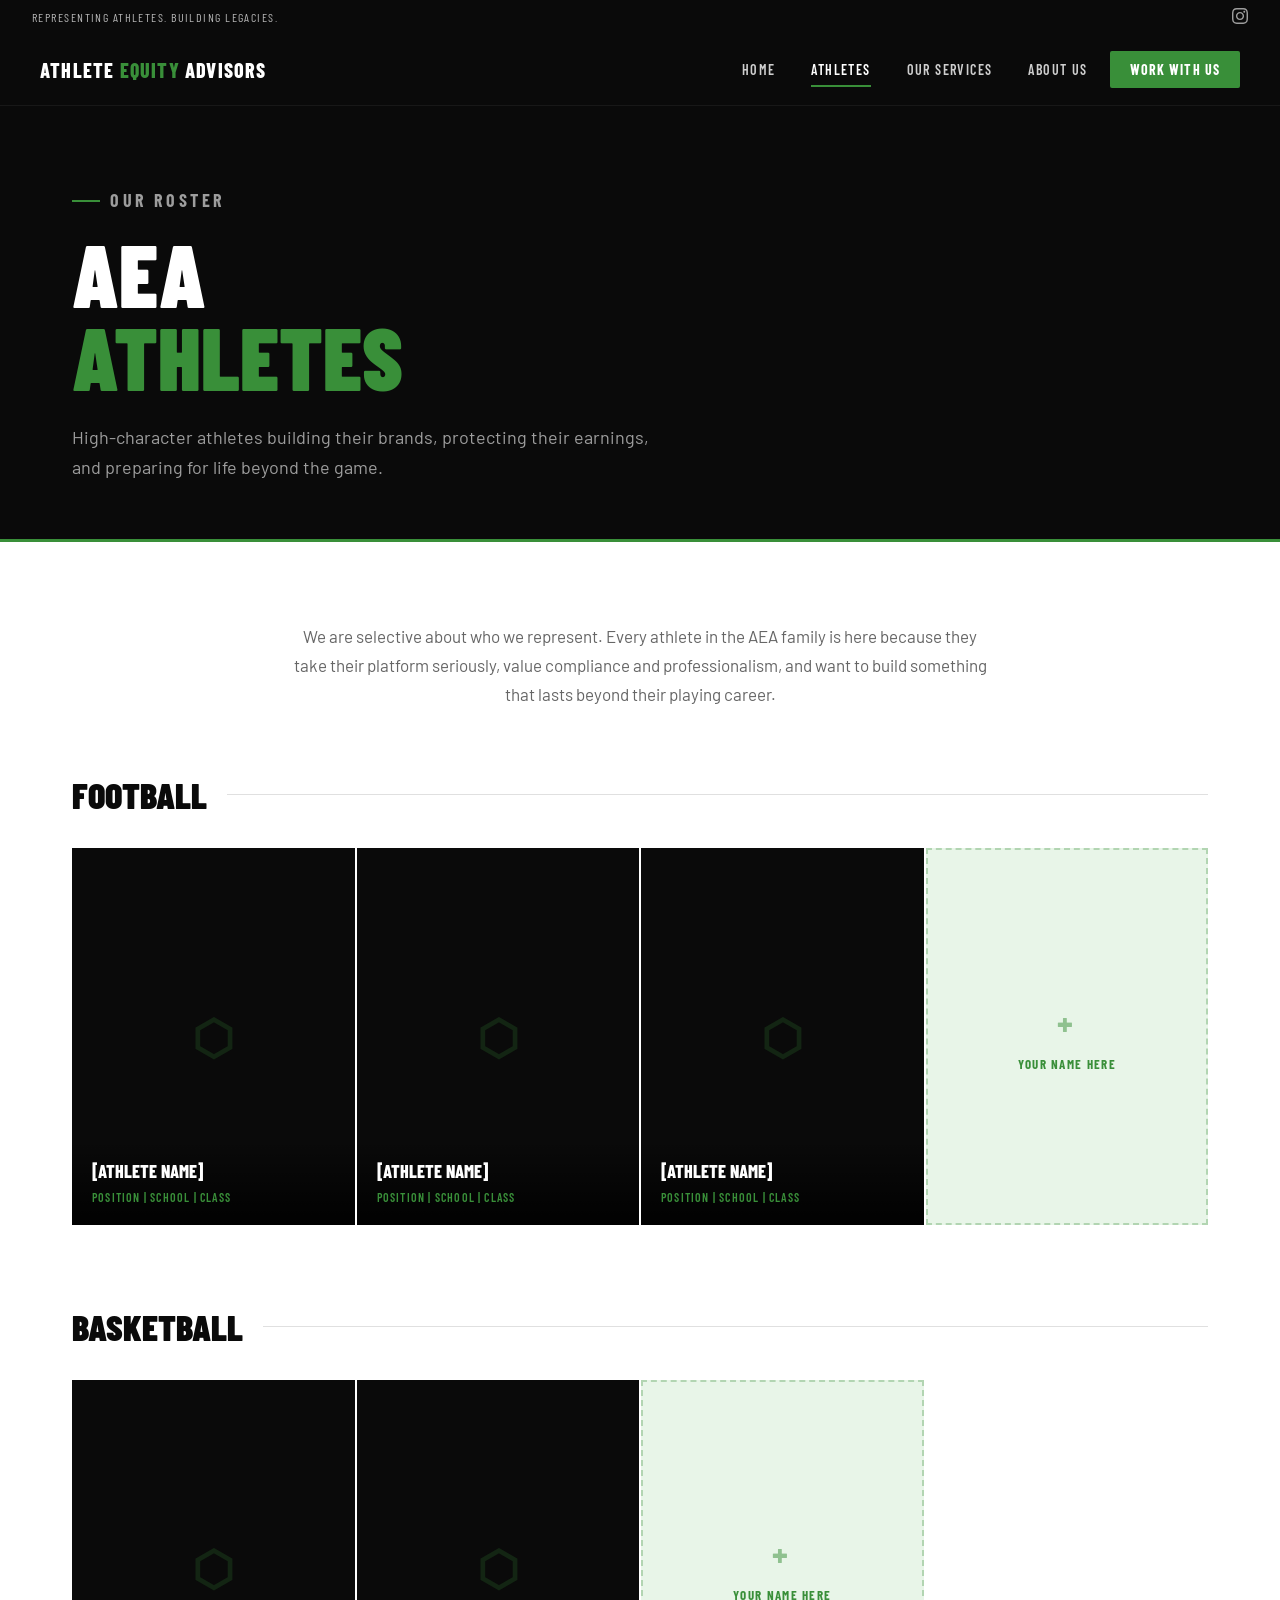
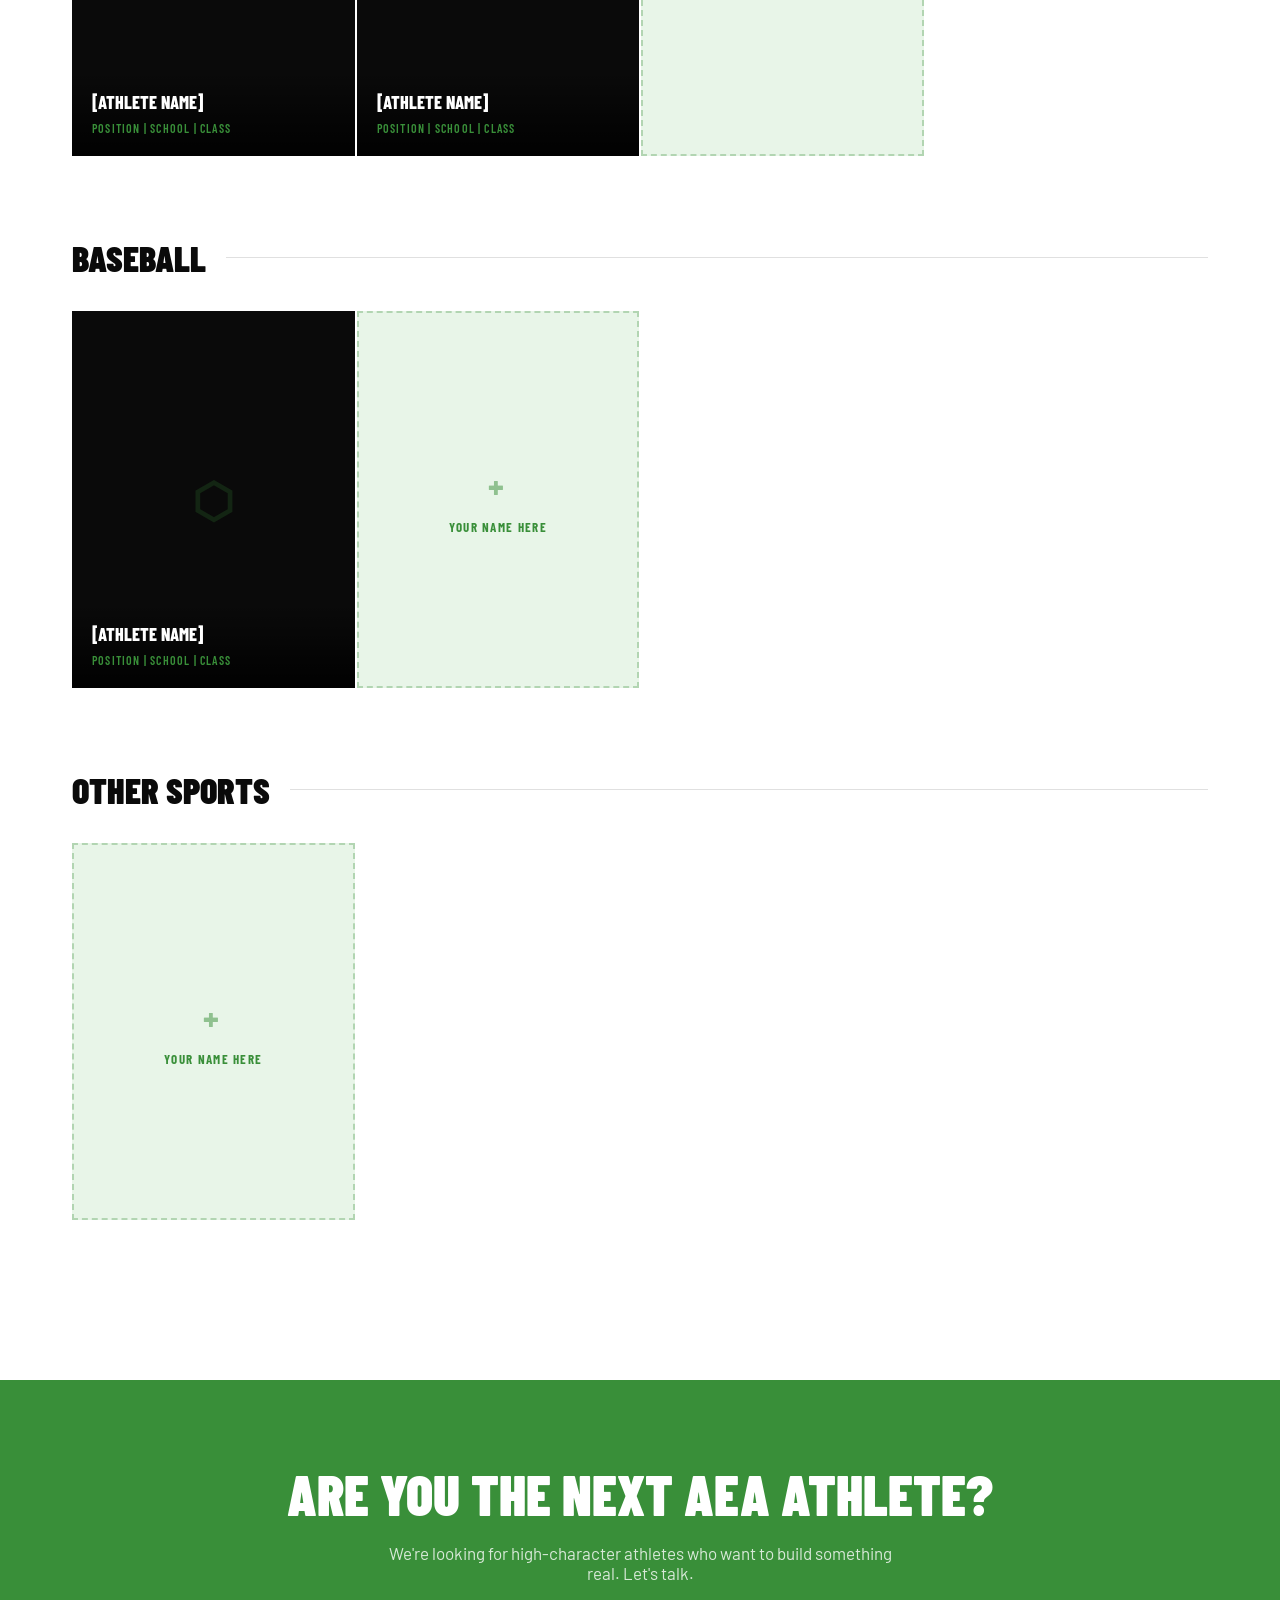
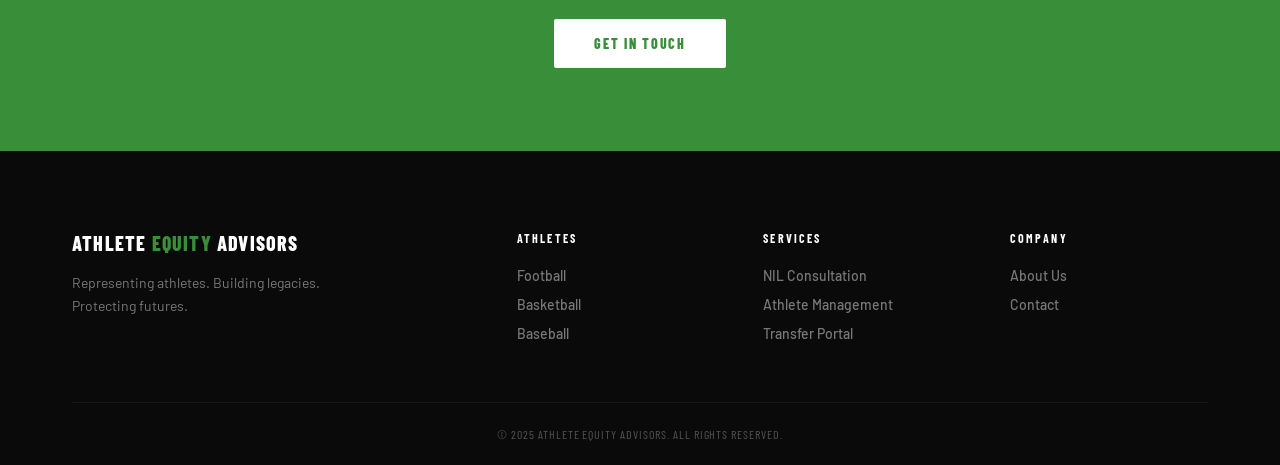
<file: athletes.html>
<!DOCTYPE html>
<html lang="en">
<head>
  <meta charset="UTF-8" />
  <meta name="viewport" content="width=device-width, initial-scale=1.0" />
  <title>Our Athletes | Athlete Equity Advisors</title>
  <link rel="icon" type="image/x-icon" href="favicon.ico" />
  <link rel="icon" type="image/png" href="favicon.png" />
  <link rel="preconnect" href="https://fonts.googleapis.com" />
  <link rel="preconnect" href="https://fonts.gstatic.com" crossorigin />
  <link href="https://fonts.googleapis.com/css2?family=Barlow:ital,wght@0,300;0,400;0,500;0,600;0,700;0,800;0,900;1,400&family=Barlow+Condensed:wght@400;500;600;700;800;900&display=swap" rel="stylesheet" />
  <link rel="stylesheet" href="styles.css" />
</head>
<body>

  <div class="topbar">
    <span>Representing Athletes. Building Legacies.</span>
    <div class="topbar-social">
      <a href="#" aria-label="Instagram"><svg width="16" height="16" fill="currentColor" viewBox="0 0 24 24"><path d="M12 2.163c3.204 0 3.584.012 4.85.07 3.252.148 4.771 1.691 4.919 4.919.058 1.265.069 1.645.069 4.849 0 3.205-.012 3.584-.069 4.849-.149 3.225-1.664 4.771-4.919 4.919-1.266.058-1.644.07-4.85.07-3.204 0-3.584-.012-4.849-.07-3.26-.149-4.771-1.699-4.919-4.92-.058-1.265-.07-1.644-.07-4.849 0-3.204.013-3.583.07-4.849.149-3.227 1.664-4.771 4.919-4.919 1.266-.057 1.645-.069 4.849-.069zm0-2.163c-3.259 0-3.667.014-4.947.072-4.358.2-6.78 2.618-6.98 6.98-.059 1.281-.073 1.689-.073 4.948 0 3.259.014 3.668.072 4.948.2 4.358 2.618 6.78 6.98 6.98 1.281.058 1.689.072 4.948.072 3.259 0 3.668-.014 4.948-.072 4.354-.2 6.782-2.618 6.979-6.98.059-1.28.073-1.689.073-4.948 0-3.259-.014-3.667-.072-4.947-.196-4.354-2.617-6.78-6.979-6.98-1.281-.059-1.69-.073-4.949-.073zm0 5.838c-3.403 0-6.162 2.759-6.162 6.162s2.759 6.163 6.162 6.163 6.162-2.759 6.162-6.163c0-3.403-2.759-6.162-6.162-6.162zm0 10.162c-2.209 0-4-1.79-4-4 0-2.209 1.791-4 4-4s4 1.791 4 4c0 2.21-1.791 4-4 4zm6.406-11.845c-.796 0-1.441.645-1.441 1.44s.645 1.44 1.441 1.44c.795 0 1.439-.645 1.439-1.44s-.644-1.44-1.439-1.44z"/></svg></a>
    </div>
  </div>

  <nav class="navbar" id="navbar">
    <a href="index.html" class="nav-logo"><span class="logo-text">ATHLETE <span class="logo-green">EQUITY</span> ADVISORS</span></a>
    <button class="hamburger" id="hamburger"><span></span><span></span><span></span></button>
    <ul class="nav-links" id="nav-links">
      <li><a href="index.html">Home</a></li>
      <li class="dropdown"><a href="athletes.html" class="active">Athletes</a><ul class="dropdown-menu"><li><a href="athletes.html#football">Football</a></li><li><a href="athletes.html#basketball">Basketball</a></li><li><a href="athletes.html#baseball">Baseball</a></li><li><a href="athletes.html#other">Other Sports</a></li></ul></li>
      <li><a href="services.html">Our Services</a></li>
      <li><a href="about.html">About Us</a></li>
      <li><a href="contact.html" class="nav-cta">Work With Us</a></li>
    </ul>
  </nav>

  <section class="page-hero">
    <div class="container">
      <div class="page-hero-content">
        <p class="section-eyebrow">Our Roster</p>
        <h1>AEA<br /><span style="color:var(--green)">Athletes</span></h1>
        <p>High-character athletes building their brands, protecting their earnings, and preparing for life beyond the game.</p>
      </div>
    </div>
  </section>

  <section class="athletes-section">
    <div class="container">

      <div class="athletes-intro">
        <p>We are selective about who we represent. Every athlete in the AEA family is here because they take their platform seriously, value compliance and professionalism, and want to build something that lasts beyond their playing career.</p>
      </div>

      <!-- FOOTBALL -->
      <div class="sport-category" id="football">
        <div class="sport-category-header">
          <h2>Football</h2>
          <div class="sport-line"></div>
        </div>
        <div class="athletes-grid">
          <div class="athlete-card">
            <div class="athlete-card-placeholder"><span class="athlete-placeholder-icon">⬡</span></div>
            <div class="athlete-info"><h4>[Athlete Name]</h4><span>Position | School | Class</span></div>
          </div>
          <div class="athlete-card">
            <div class="athlete-card-placeholder"><span class="athlete-placeholder-icon">⬡</span></div>
            <div class="athlete-info"><h4>[Athlete Name]</h4><span>Position | School | Class</span></div>
          </div>
          <div class="athlete-card">
            <div class="athlete-card-placeholder"><span class="athlete-placeholder-icon">⬡</span></div>
            <div class="athlete-info"><h4>[Athlete Name]</h4><span>Position | School | Class</span></div>
          </div>
          <div class="athlete-add-card">
            <span class="add-icon">+</span>
            <span>Your name here</span>
          </div>
        </div>
      </div>

      <!-- BASKETBALL -->
      <div class="sport-category" id="basketball">
        <div class="sport-category-header">
          <h2>Basketball</h2>
          <div class="sport-line"></div>
        </div>
        <div class="athletes-grid">
          <div class="athlete-card">
            <div class="athlete-card-placeholder"><span class="athlete-placeholder-icon">⬡</span></div>
            <div class="athlete-info"><h4>[Athlete Name]</h4><span>Position | School | Class</span></div>
          </div>
          <div class="athlete-card">
            <div class="athlete-card-placeholder"><span class="athlete-placeholder-icon">⬡</span></div>
            <div class="athlete-info"><h4>[Athlete Name]</h4><span>Position | School | Class</span></div>
          </div>
          <div class="athlete-add-card">
            <span class="add-icon">+</span>
            <span>Your name here</span>
          </div>
          <div style="background:transparent;"></div>
        </div>
      </div>

      <!-- BASEBALL -->
      <div class="sport-category" id="baseball">
        <div class="sport-category-header">
          <h2>Baseball</h2>
          <div class="sport-line"></div>
        </div>
        <div class="athletes-grid">
          <div class="athlete-card">
            <div class="athlete-card-placeholder"><span class="athlete-placeholder-icon">⬡</span></div>
            <div class="athlete-info"><h4>[Athlete Name]</h4><span>Position | School | Class</span></div>
          </div>
          <div class="athlete-add-card">
            <span class="add-icon">+</span>
            <span>Your name here</span>
          </div>
          <div style="background:transparent;"></div>
          <div style="background:transparent;"></div>
        </div>
      </div>

      <!-- OTHER SPORTS -->
      <div class="sport-category" id="other">
        <div class="sport-category-header">
          <h2>Other Sports</h2>
          <div class="sport-line"></div>
        </div>
        <div class="athletes-grid">
          <div class="athlete-add-card">
            <span class="add-icon">+</span>
            <span>Your name here</span>
          </div>
          <div style="background:transparent;"></div>
          <div style="background:transparent;"></div>
          <div style="background:transparent;"></div>
        </div>
      </div>

    </div>
  </section>

  <section class="cta-band">
    <div class="container">
      <h2>Are you the next AEA athlete?</h2>
      <p>We're looking for high-character athletes who want to build something real. Let's talk.</p>
      <a href="contact.html" class="btn-primary-light">Get In Touch</a>
    </div>
  </section>

  <footer class="footer">
    <div class="container">
      <div class="footer-grid">
        <div class="footer-brand"><span class="footer-logo">ATHLETE <span class="logo-green">EQUITY</span> ADVISORS</span><p>Representing athletes. Building legacies. Protecting futures.</p></div>
        <div class="footer-links"><h4>Athletes</h4><ul><li><a href="#football">Football</a></li><li><a href="#basketball">Basketball</a></li><li><a href="#baseball">Baseball</a></li></ul></div>
        <div class="footer-links"><h4>Services</h4><ul><li><a href="services.html#nil">NIL Consultation</a></li><li><a href="services.html#management">Athlete Management</a></li><li><a href="services.html#transfer">Transfer Portal</a></li></ul></div>
        <div class="footer-links"><h4>Company</h4><ul><li><a href="about.html">About Us</a></li><li><a href="contact.html">Contact</a></li></ul></div>
      </div>
      <div class="footer-bottom"><p>© 2025 Athlete Equity Advisors. All rights reserved.</p></div>
    </div>
  </footer>

  <script src="main.js"></script>
</body>
</html>
</file>
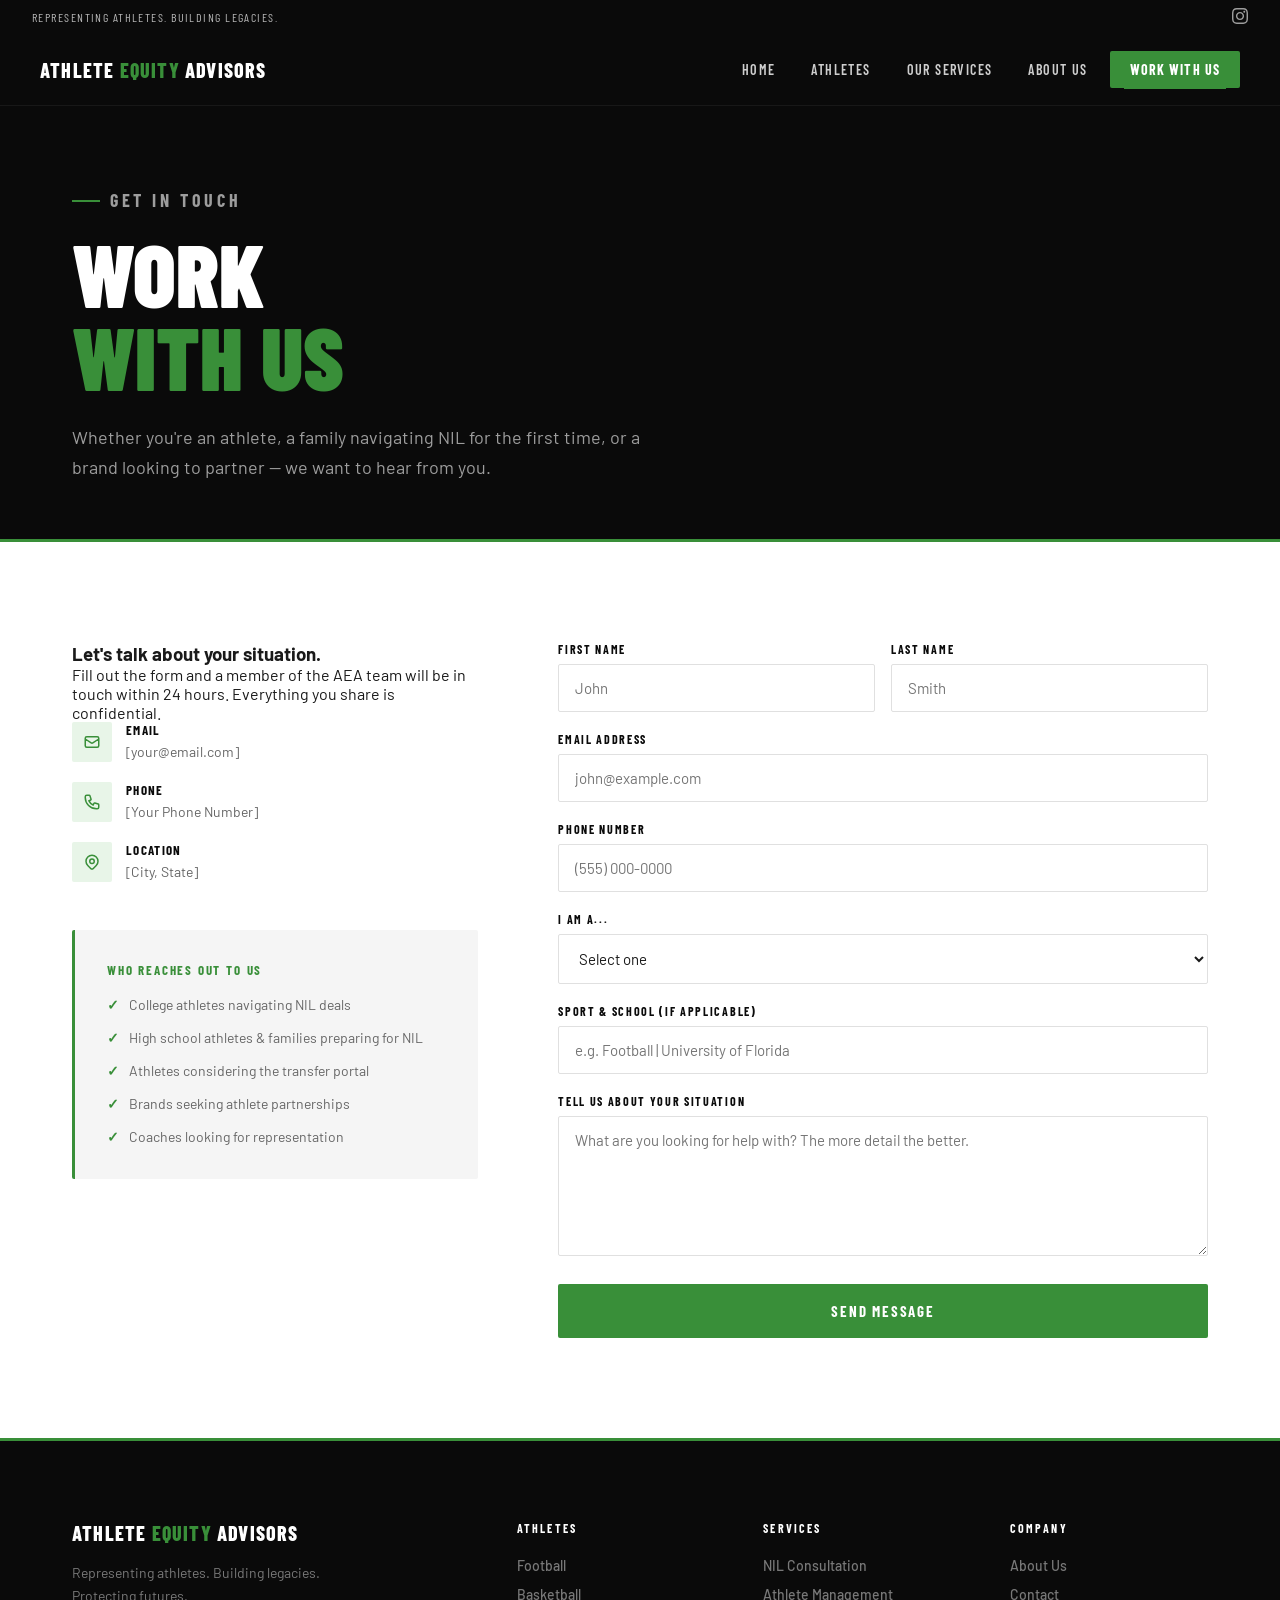
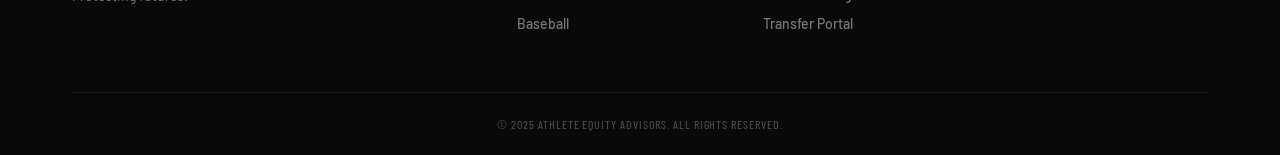
<file: contact.html>
<!DOCTYPE html>
<html lang="en">
<head>
  <meta charset="UTF-8" />
  <meta name="viewport" content="width=device-width, initial-scale=1.0" />
  <title>Contact | Athlete Equity Advisors</title>
  <link rel="icon" type="image/x-icon" href="favicon.ico" />
  <link rel="icon" type="image/png" href="favicon.png" />
  <link rel="preconnect" href="https://fonts.googleapis.com" />
  <link rel="preconnect" href="https://fonts.gstatic.com" crossorigin />
  <link href="https://fonts.googleapis.com/css2?family=Barlow:ital,wght@0,300;0,400;0,500;0,600;0,700;0,800;0,900;1,400&family=Barlow+Condensed:wght@400;500;600;700;800;900&display=swap" rel="stylesheet" />
  <link rel="stylesheet" href="styles.css" />
</head>
<body>

  <div class="topbar">
    <span>Representing Athletes. Building Legacies.</span>
    <div class="topbar-social">
      <a href="#" aria-label="Instagram"><svg width="16" height="16" fill="currentColor" viewBox="0 0 24 24"><path d="M12 2.163c3.204 0 3.584.012 4.85.07 3.252.148 4.771 1.691 4.919 4.919.058 1.265.069 1.645.069 4.849 0 3.205-.012 3.584-.069 4.849-.149 3.225-1.664 4.771-4.919 4.919-1.266.058-1.644.07-4.85.07-3.204 0-3.584-.012-4.849-.07-3.26-.149-4.771-1.699-4.919-4.92-.058-1.265-.07-1.644-.07-4.849 0-3.204.013-3.583.07-4.849.149-3.227 1.664-4.771 4.919-4.919 1.266-.057 1.645-.069 4.849-.069zm0-2.163c-3.259 0-3.667.014-4.947.072-4.358.2-6.78 2.618-6.98 6.98-.059 1.281-.073 1.689-.073 4.948 0 3.259.014 3.668.072 4.948.2 4.358 2.618 6.78 6.98 6.98 1.281.058 1.689.072 4.948.072 3.259 0 3.668-.014 4.948-.072 4.354-.2 6.782-2.618 6.979-6.98.059-1.28.073-1.689.073-4.948 0-3.259-.014-3.667-.072-4.947-.196-4.354-2.617-6.78-6.979-6.98-1.281-.059-1.69-.073-4.949-.073zm0 5.838c-3.403 0-6.162 2.759-6.162 6.162s2.759 6.163 6.162 6.163 6.162-2.759 6.162-6.163c0-3.403-2.759-6.162-6.162-6.162zm0 10.162c-2.209 0-4-1.79-4-4 0-2.209 1.791-4 4-4s4 1.791 4 4c0 2.21-1.791 4-4 4zm6.406-11.845c-.796 0-1.441.645-1.441 1.44s.645 1.44 1.441 1.44c.795 0 1.439-.645 1.439-1.44s-.644-1.44-1.439-1.44z"/></svg></a>
    </div>
  </div>

  <nav class="navbar" id="navbar">
    <a href="index.html" class="nav-logo"><span class="logo-text">ATHLETE <span class="logo-green">EQUITY</span> ADVISORS</span></a>
    <button class="hamburger" id="hamburger"><span></span><span></span><span></span></button>
    <ul class="nav-links" id="nav-links">
      <li><a href="index.html">Home</a></li>
      <li class="dropdown"><a href="athletes.html">Athletes</a><ul class="dropdown-menu"><li><a href="athletes.html#football">Football</a></li><li><a href="athletes.html#basketball">Basketball</a></li><li><a href="athletes.html#baseball">Baseball</a></li></ul></li>
      <li><a href="services.html">Our Services</a></li>
      <li><a href="about.html">About Us</a></li>
      <li><a href="contact.html" class="nav-cta active">Work With Us</a></li>
    </ul>
  </nav>

  <section class="page-hero">
    <div class="container">
      <div class="page-hero-content">
        <p class="section-eyebrow">Get In Touch</p>
        <h1>Work<br /><span style="color:var(--green)">With Us</span></h1>
        <p>Whether you're an athlete, a family navigating NIL for the first time, or a brand looking to partner — we want to hear from you.</p>
      </div>
    </div>
  </section>

  <section class="contact-section">
    <div class="container">
      <div class="contact-grid">

        <!-- LEFT: INFO -->
        <div>
          <h3>Let's talk about your situation.</h3>
          <p>Fill out the form and a member of the AEA team will be in touch within 24 hours. Everything you share is confidential.</p>

          <div class="contact-detail">
            <div class="contact-detail-icon">
              <svg width="18" height="18" fill="none" stroke="currentColor" stroke-width="2" viewBox="0 0 24 24"><path d="M3 8l7.89 5.26a2 2 0 002.22 0L21 8M5 19h14a2 2 0 002-2V7a2 2 0 00-2-2H5a2 2 0 00-2 2v10a2 2 0 002 2z"/></svg>
            </div>
            <div class="contact-detail-text">
              <strong>Email</strong>
              <span>[your@email.com]</span>
            </div>
          </div>

          <div class="contact-detail">
            <div class="contact-detail-icon">
              <svg width="18" height="18" fill="none" stroke="currentColor" stroke-width="2" viewBox="0 0 24 24"><path d="M3 5a2 2 0 012-2h3.28a1 1 0 01.948.684l1.498 4.493a1 1 0 01-.502 1.21l-2.257 1.13a11.042 11.042 0 005.516 5.516l1.13-2.257a1 1 0 011.21-.502l4.493 1.498a1 1 0 01.684.949V19a2 2 0 01-2 2h-1C9.716 21 3 14.284 3 6V5z"/></svg>
            </div>
            <div class="contact-detail-text">
              <strong>Phone</strong>
              <span>[Your Phone Number]</span>
            </div>
          </div>

          <div class="contact-detail">
            <div class="contact-detail-icon">
              <svg width="18" height="18" fill="none" stroke="currentColor" stroke-width="2" viewBox="0 0 24 24"><path d="M17.657 16.657L13.414 20.9a1.998 1.998 0 01-2.827 0l-4.244-4.243a8 8 0 1111.314 0z"/><path d="M15 11a3 3 0 11-6 0 3 3 0 016 0z"/></svg>
            </div>
            <div class="contact-detail-text">
              <strong>Location</strong>
              <span>[City, State]</span>
            </div>
          </div>

          <!-- WHO IS THIS FOR -->
          <div style="margin-top:48px;padding:32px;background:var(--gray-lt);border-radius:2px;border-left:3px solid var(--green);">
            <p style="font-family:var(--font-cond);font-size:13px;font-weight:700;letter-spacing:0.14em;text-transform:uppercase;color:var(--green);margin-bottom:16px;">Who reaches out to us</p>
            <div style="display:flex;flex-direction:column;gap:12px;">
              <div style="display:flex;gap:10px;align-items:flex-start;font-size:14px;color:var(--muted);line-height:1.5;"><span style="color:var(--green);font-weight:700;flex-shrink:0;">✓</span> College athletes navigating NIL deals</div>
              <div style="display:flex;gap:10px;align-items:flex-start;font-size:14px;color:var(--muted);line-height:1.5;"><span style="color:var(--green);font-weight:700;flex-shrink:0;">✓</span> High school athletes & families preparing for NIL</div>
              <div style="display:flex;gap:10px;align-items:flex-start;font-size:14px;color:var(--muted);line-height:1.5;"><span style="color:var(--green);font-weight:700;flex-shrink:0;">✓</span> Athletes considering the transfer portal</div>
              <div style="display:flex;gap:10px;align-items:flex-start;font-size:14px;color:var(--muted);line-height:1.5;"><span style="color:var(--green);font-weight:700;flex-shrink:0;">✓</span> Brands seeking athlete partnerships</div>
              <div style="display:flex;gap:10px;align-items:flex-start;font-size:14px;color:var(--muted);line-height:1.5;"><span style="color:var(--green);font-weight:700;flex-shrink:0;">✓</span> Coaches looking for representation</div>
            </div>
          </div>
        </div>

        <!-- RIGHT: FORM -->
        <div>
          <form class="contact-form" onsubmit="handleSubmit(event)">
            <div class="form-row">
              <div class="form-group">
                <label for="fname">First Name</label>
                <input type="text" id="fname" name="fname" placeholder="John" required />
              </div>
              <div class="form-group">
                <label for="lname">Last Name</label>
                <input type="text" id="lname" name="lname" placeholder="Smith" required />
              </div>
            </div>
            <div class="form-group">
              <label for="email">Email Address</label>
              <input type="email" id="email" name="email" placeholder="john@example.com" required />
            </div>
            <div class="form-group">
              <label for="phone">Phone Number</label>
              <input type="tel" id="phone" name="phone" placeholder="(555) 000-0000" />
            </div>
            <div class="form-group">
              <label for="inquiry">I am a...</label>
              <select id="inquiry" name="inquiry" required>
                <option value="" disabled selected>Select one</option>
                <option value="athlete">College Athlete</option>
                <option value="hs-athlete">High School Athlete</option>
                <option value="parent">Parent / Guardian</option>
                <option value="coach">Coach</option>
                <option value="brand">Brand / Sponsor</option>
                <option value="other">Other</option>
              </select>
            </div>
            <div class="form-group">
              <label for="sport">Sport & School (if applicable)</label>
              <input type="text" id="sport" name="sport" placeholder="e.g. Football | University of Florida" />
            </div>
            <div class="form-group">
              <label for="message">Tell us about your situation</label>
              <textarea id="message" name="message" placeholder="What are you looking for help with? The more detail the better." required></textarea>
            </div>
            <div class="form-submit">
              <button type="submit" class="btn-primary" style="width:100%;text-align:center;padding:18px;font-size:15px;border:none;cursor:pointer;">Send Message</button>
            </div>
          </form>
          <div id="form-success" style="display:none;background:var(--green-lt);border:1.5px solid var(--green);border-radius:2px;padding:24px;text-align:center;margin-top:20px;">
            <p style="font-family:var(--font-cond);font-size:18px;font-weight:700;text-transform:uppercase;color:var(--green);margin-bottom:8px;">Message Sent</p>
            <p style="font-size:15px;color:var(--text);">We'll be in touch within 24 hours.</p>
          </div>
        </div>

      </div>
    </div>
  </section>

  <footer class="footer">
    <div class="container">
      <div class="footer-grid">
        <div class="footer-brand"><span class="footer-logo">ATHLETE <span class="logo-green">EQUITY</span> ADVISORS</span><p>Representing athletes. Building legacies. Protecting futures.</p></div>
        <div class="footer-links"><h4>Athletes</h4><ul><li><a href="athletes.html#football">Football</a></li><li><a href="athletes.html#basketball">Basketball</a></li><li><a href="athletes.html#baseball">Baseball</a></li></ul></div>
        <div class="footer-links"><h4>Services</h4><ul><li><a href="services.html#nil">NIL Consultation</a></li><li><a href="services.html#management">Athlete Management</a></li><li><a href="services.html#transfer">Transfer Portal</a></li></ul></div>
        <div class="footer-links"><h4>Company</h4><ul><li><a href="about.html">About Us</a></li><li><a href="contact.html">Contact</a></li></ul></div>
      </div>
      <div class="footer-bottom"><p>© 2025 Athlete Equity Advisors. All rights reserved.</p></div>
    </div>
  </footer>

  <script src="main.js"></script>
  <script>
    function handleSubmit(e) {
      e.preventDefault();
      e.target.style.display = 'none';
      document.getElementById('form-success').style.display = 'block';
    }
  </script>
</body>
</html>
</file>
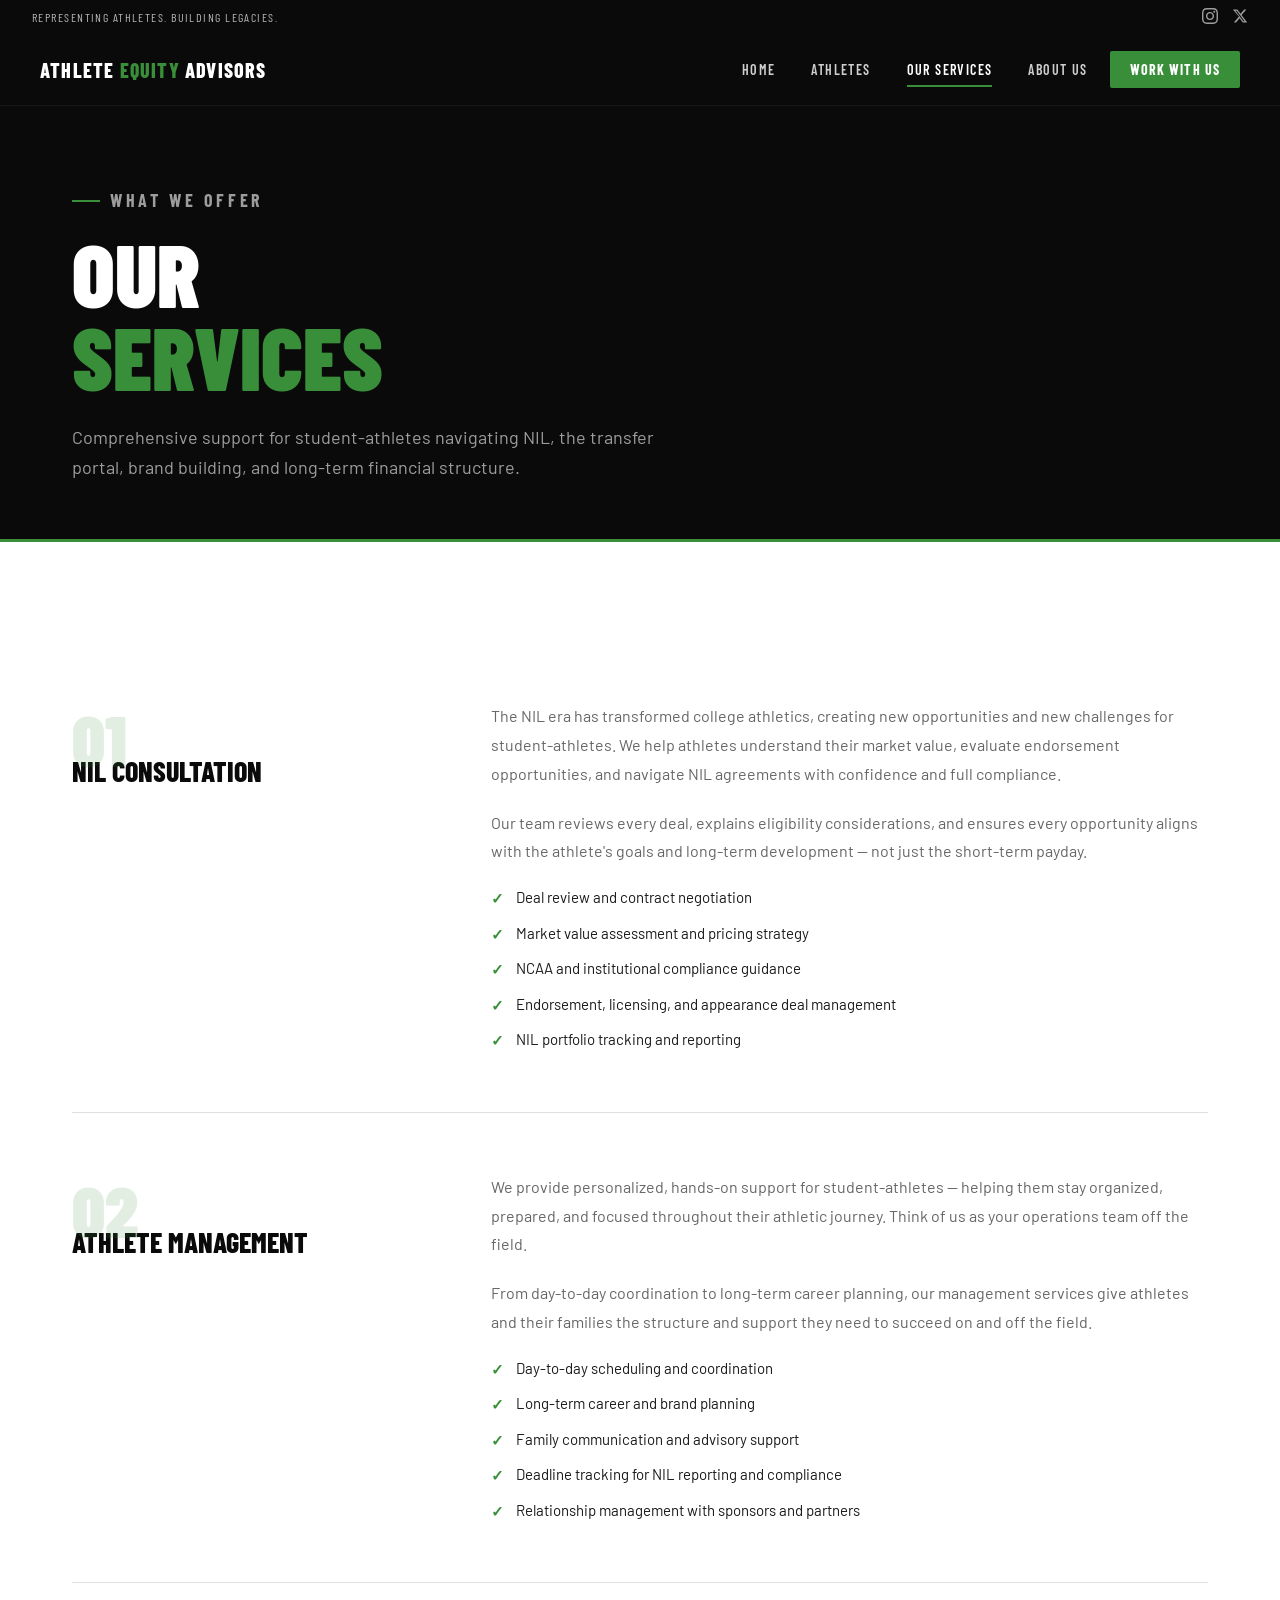
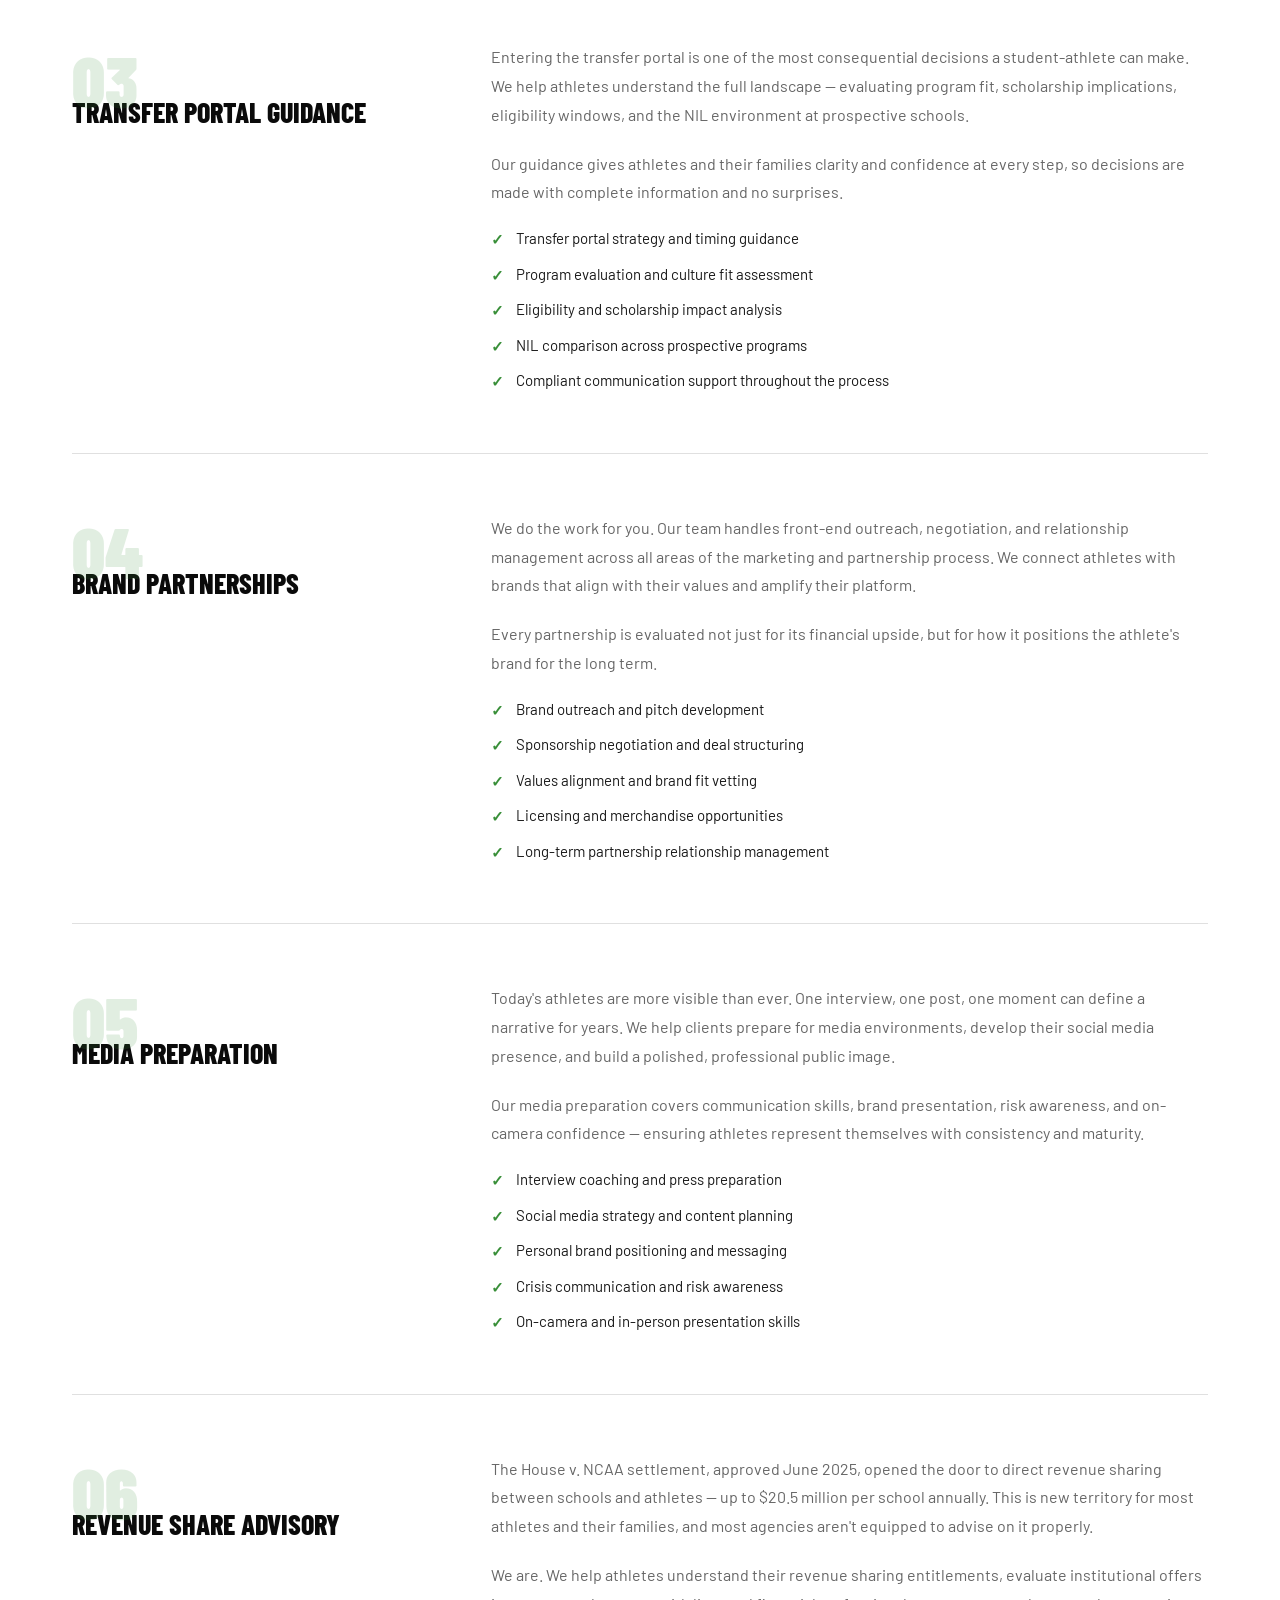
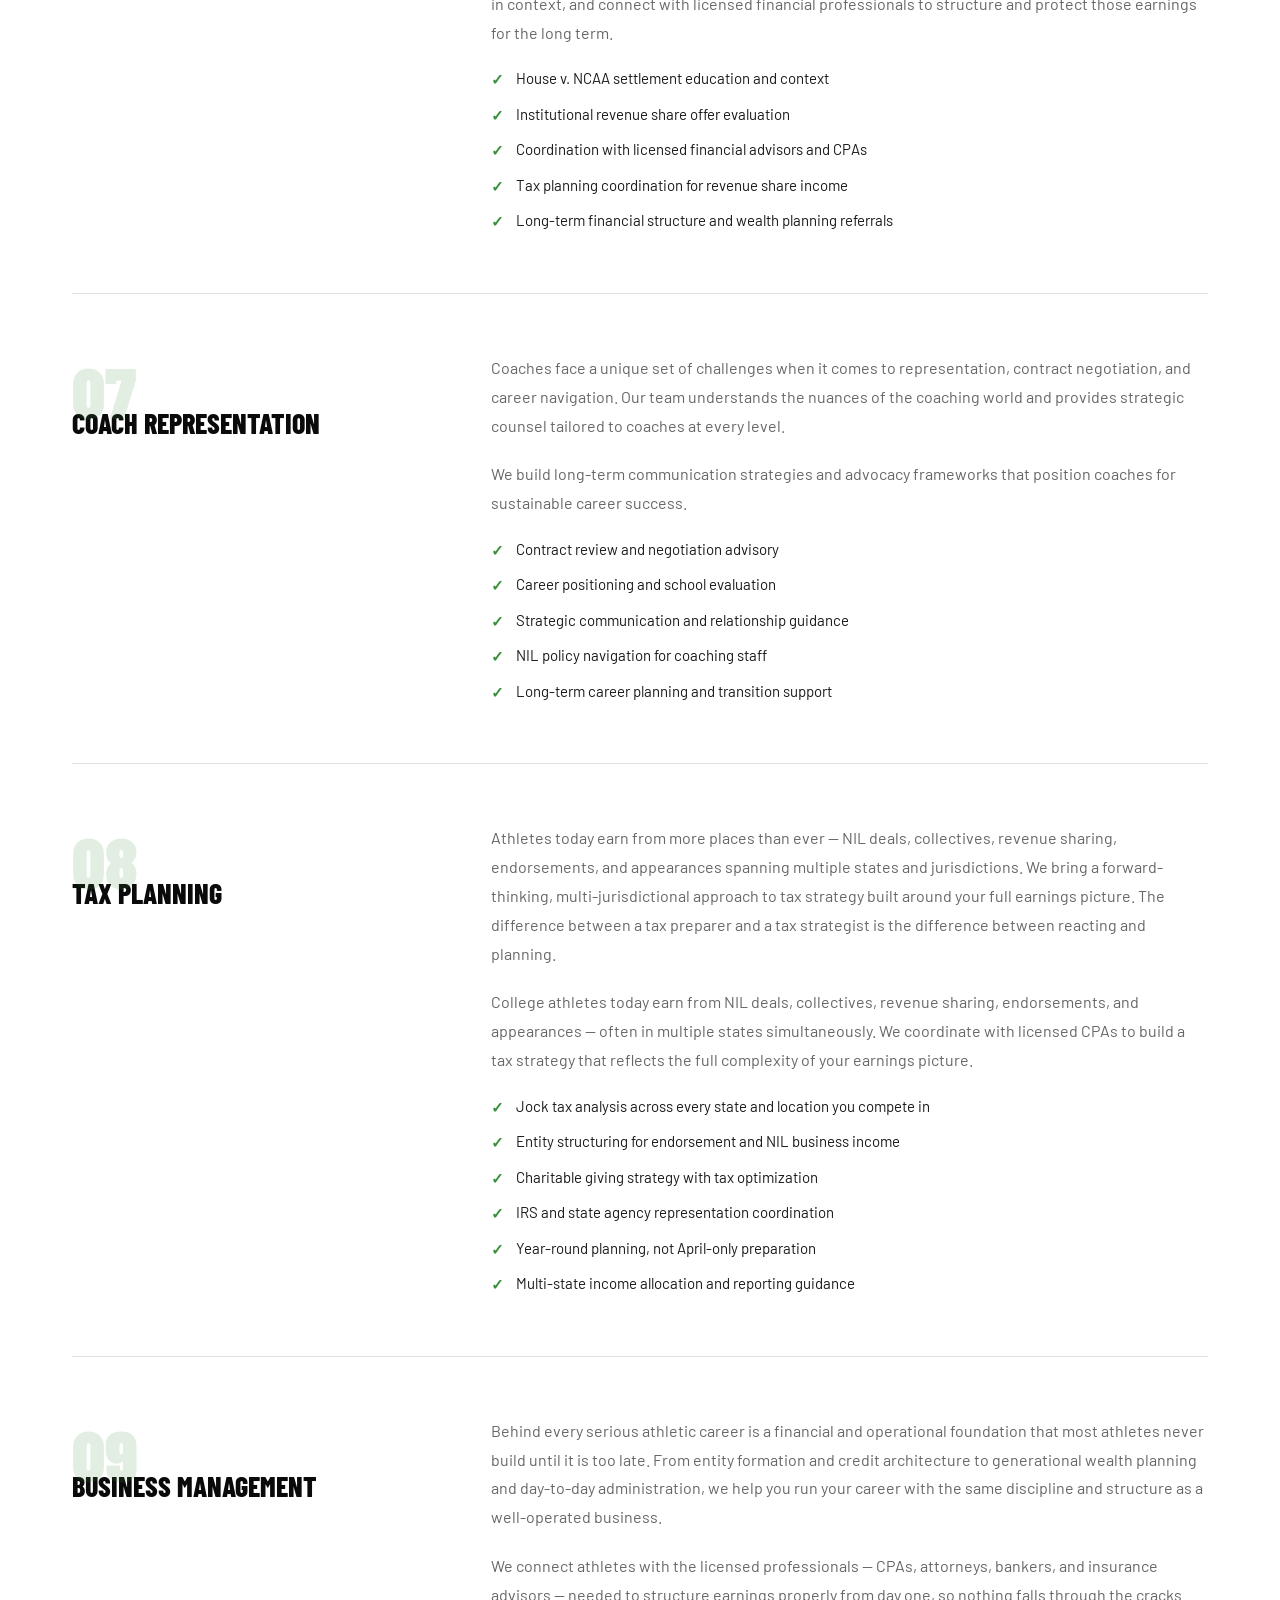
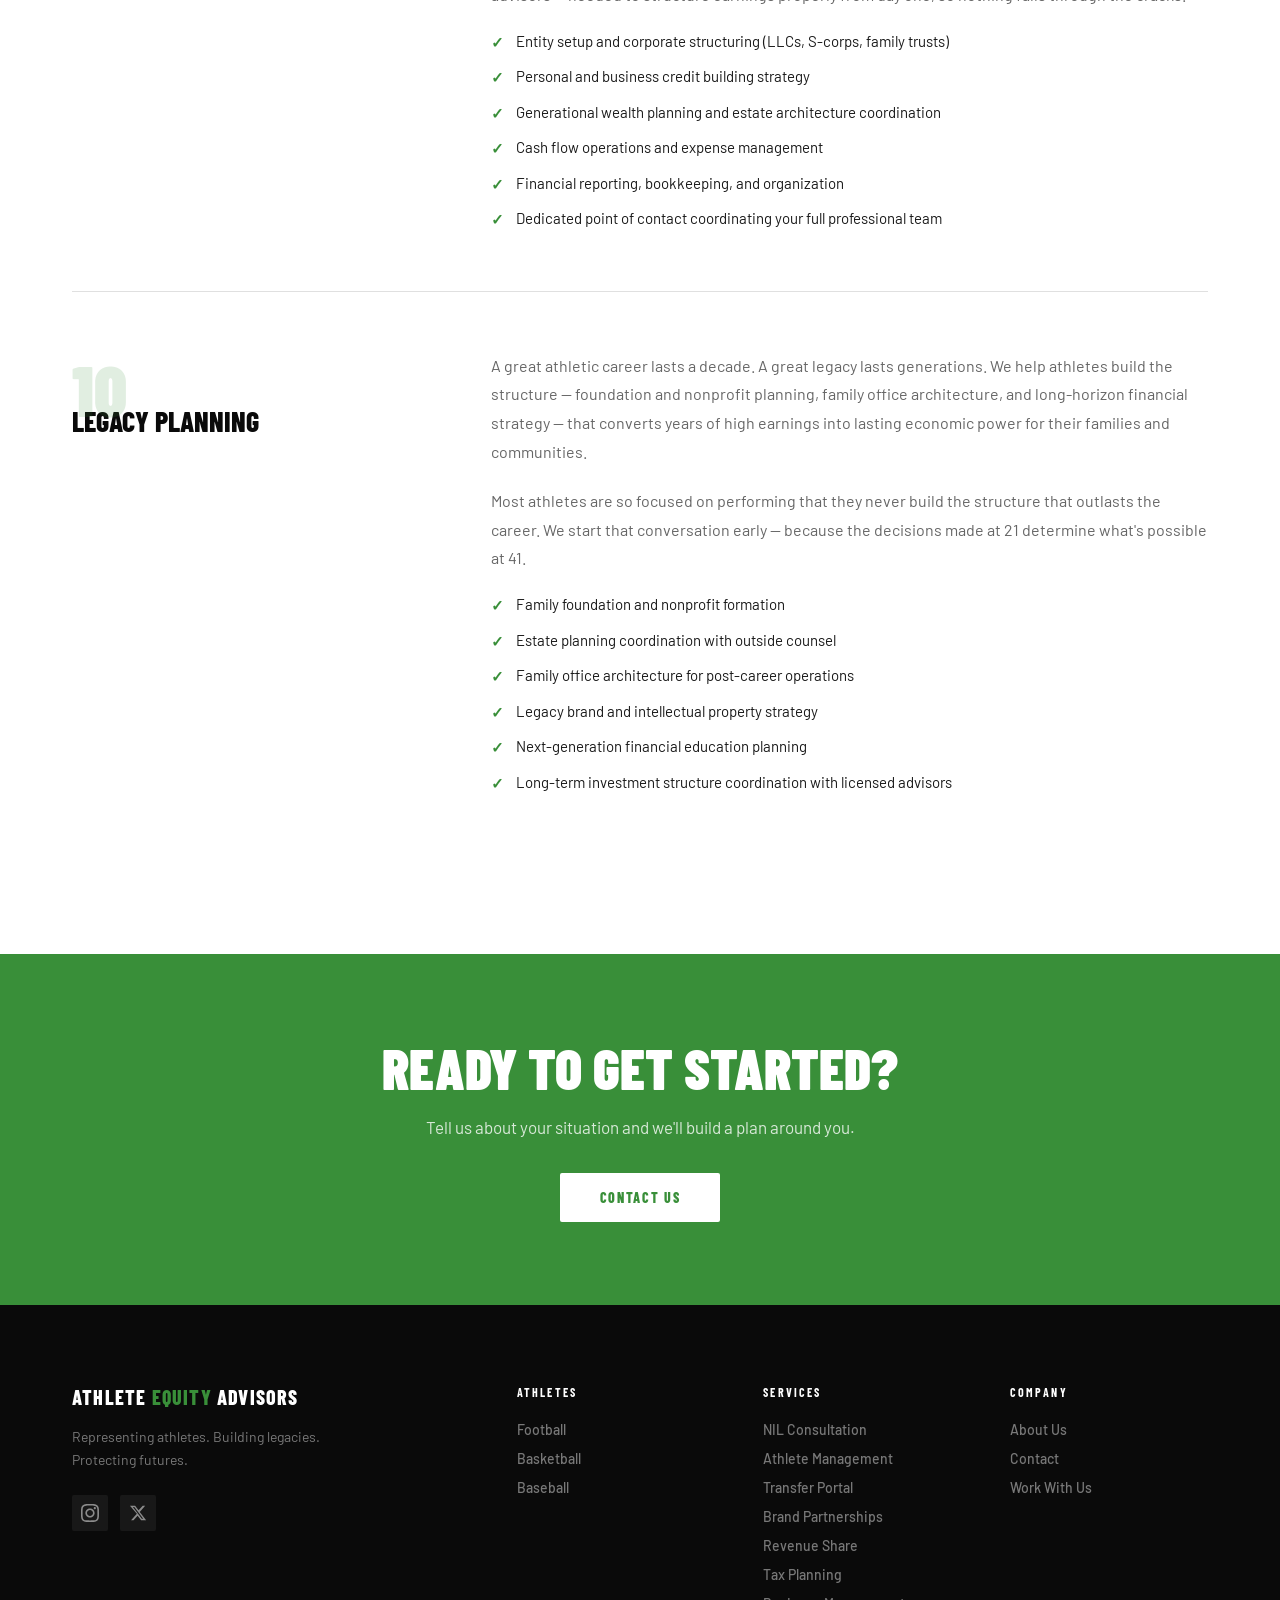
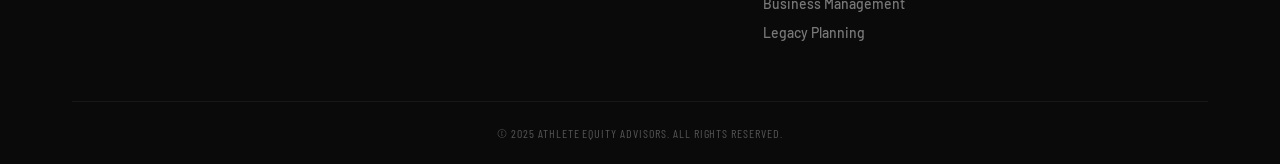
<file: services.html>
<!DOCTYPE html>
<html lang="en">
<head>
  <meta charset="UTF-8" />
  <meta name="viewport" content="width=device-width, initial-scale=1.0" />
  <title>Our Services | Athlete Equity Advisors</title>
  <link rel="icon" type="image/x-icon" href="favicon.ico" />
  <link rel="icon" type="image/png" href="favicon.png" />
  <link rel="preconnect" href="https://fonts.googleapis.com" />
  <link rel="preconnect" href="https://fonts.gstatic.com" crossorigin />
  <link href="https://fonts.googleapis.com/css2?family=Barlow:ital,wght@0,300;0,400;0,500;0,600;0,700;0,800;0,900;1,400&family=Barlow+Condensed:wght@400;500;600;700;800;900&display=swap" rel="stylesheet" />
  <link rel="stylesheet" href="styles.css" />
</head>
<body>

  <div class="topbar">
    <span>Representing Athletes. Building Legacies.</span>
    <div class="topbar-social">
      <a href="#" aria-label="Instagram"><svg width="16" height="16" fill="currentColor" viewBox="0 0 24 24"><path d="M12 2.163c3.204 0 3.584.012 4.85.07 3.252.148 4.771 1.691 4.919 4.919.058 1.265.069 1.645.069 4.849 0 3.205-.012 3.584-.069 4.849-.149 3.225-1.664 4.771-4.919 4.919-1.266.058-1.644.07-4.85.07-3.204 0-3.584-.012-4.849-.07-3.26-.149-4.771-1.699-4.919-4.92-.058-1.265-.07-1.644-.07-4.849 0-3.204.013-3.583.07-4.849.149-3.227 1.664-4.771 4.919-4.919 1.266-.057 1.645-.069 4.849-.069zm0-2.163c-3.259 0-3.667.014-4.947.072-4.358.2-6.78 2.618-6.98 6.98-.059 1.281-.073 1.689-.073 4.948 0 3.259.014 3.668.072 4.948.2 4.358 2.618 6.78 6.98 6.98 1.281.058 1.689.072 4.948.072 3.259 0 3.668-.014 4.948-.072 4.354-.2 6.782-2.618 6.979-6.98.059-1.28.073-1.689.073-4.948 0-3.259-.014-3.667-.072-4.947-.196-4.354-2.617-6.78-6.979-6.98-1.281-.059-1.69-.073-4.949-.073zm0 5.838c-3.403 0-6.162 2.759-6.162 6.162s2.759 6.163 6.162 6.163 6.162-2.759 6.162-6.163c0-3.403-2.759-6.162-6.162-6.162zm0 10.162c-2.209 0-4-1.79-4-4 0-2.209 1.791-4 4-4s4 1.791 4 4c0 2.21-1.791 4-4 4zm6.406-11.845c-.796 0-1.441.645-1.441 1.44s.645 1.44 1.441 1.44c.795 0 1.439-.645 1.439-1.44s-.644-1.44-1.439-1.44z"/></svg></a>
      <a href="#" aria-label="X"><svg width="16" height="16" fill="currentColor" viewBox="0 0 24 24"><path d="M18.244 2.25h3.308l-7.227 8.26 8.502 11.24H16.17l-4.714-6.231-5.401 6.231H2.734l7.73-8.835L1.254 2.25H8.08l4.713 6.231zm-1.161 17.52h1.833L7.084 4.126H5.117z"/></svg></a>
    </div>
  </div>

  <nav class="navbar" id="navbar">
    <a href="index.html" class="nav-logo"><span class="logo-text">ATHLETE <span class="logo-green">EQUITY</span> ADVISORS</span></a>
    <button class="hamburger" id="hamburger"><span></span><span></span><span></span></button>
    <ul class="nav-links" id="nav-links">
      <li><a href="index.html">Home</a></li>
      <li class="dropdown"><a href="athletes.html">Athletes</a><ul class="dropdown-menu"><li><a href="athletes.html#football">Football</a></li><li><a href="athletes.html#basketball">Basketball</a></li><li><a href="athletes.html#baseball">Baseball</a></li><li><a href="athletes.html#other">Other Sports</a></li></ul></li>
      <li><a href="services.html" class="active">Our Services</a></li>
      <li><a href="about.html">About Us</a></li>
      <li><a href="contact.html" class="nav-cta">Work With Us</a></li>
    </ul>
  </nav>

  <!-- PAGE HERO -->
  <section class="page-hero">
    <div class="container">
      <div class="page-hero-content">
        <p class="section-eyebrow">What We Offer</p>
        <h1>Our<br /><span style="color:var(--green)">Services</span></h1>
        <p>Comprehensive support for student-athletes navigating NIL, the transfer portal, brand building, and long-term financial structure.</p>
      </div>
    </div>
  </section>

  <!-- SERVICES -->
  <section class="services-page">
    <div class="container">

      <div class="service-block" id="nil">
        <div class="service-block-label">
          <span class="service-num">01</span>
          <h3>NIL Consultation</h3>
        </div>
        <div class="service-block-body">
          <p>The NIL era has transformed college athletics, creating new opportunities and new challenges for student-athletes. We help athletes understand their market value, evaluate endorsement opportunities, and navigate NIL agreements with confidence and full compliance.</p>
          <p>Our team reviews every deal, explains eligibility considerations, and ensures every opportunity aligns with the athlete's goals and long-term development — not just the short-term payday.</p>
          <ul>
            <li>Deal review and contract negotiation</li>
            <li>Market value assessment and pricing strategy</li>
            <li>NCAA and institutional compliance guidance</li>
            <li>Endorsement, licensing, and appearance deal management</li>
            <li>NIL portfolio tracking and reporting</li>
          </ul>
        </div>
      </div>

      <div class="service-block" id="management">
        <div class="service-block-label">
          <span class="service-num">02</span>
          <h3>Athlete Management</h3>
        </div>
        <div class="service-block-body">
          <p>We provide personalized, hands-on support for student-athletes — helping them stay organized, prepared, and focused throughout their athletic journey. Think of us as your operations team off the field.</p>
          <p>From day-to-day coordination to long-term career planning, our management services give athletes and their families the structure and support they need to succeed on and off the field.</p>
          <ul>
            <li>Day-to-day scheduling and coordination</li>
            <li>Long-term career and brand planning</li>
            <li>Family communication and advisory support</li>
            <li>Deadline tracking for NIL reporting and compliance</li>
            <li>Relationship management with sponsors and partners</li>
          </ul>
        </div>
      </div>

      <div class="service-block" id="transfer">
        <div class="service-block-label">
          <span class="service-num">03</span>
          <h3>Transfer Portal Guidance</h3>
        </div>
        <div class="service-block-body">
          <p>Entering the transfer portal is one of the most consequential decisions a student-athlete can make. We help athletes understand the full landscape — evaluating program fit, scholarship implications, eligibility windows, and the NIL environment at prospective schools.</p>
          <p>Our guidance gives athletes and their families clarity and confidence at every step, so decisions are made with complete information and no surprises.</p>
          <ul>
            <li>Transfer portal strategy and timing guidance</li>
            <li>Program evaluation and culture fit assessment</li>
            <li>Eligibility and scholarship impact analysis</li>
            <li>NIL comparison across prospective programs</li>
            <li>Compliant communication support throughout the process</li>
          </ul>
        </div>
      </div>

      <div class="service-block" id="brand">
        <div class="service-block-label">
          <span class="service-num">04</span>
          <h3>Brand Partnerships</h3>
        </div>
        <div class="service-block-body">
          <p>We do the work for you. Our team handles front-end outreach, negotiation, and relationship management across all areas of the marketing and partnership process. We connect athletes with brands that align with their values and amplify their platform.</p>
          <p>Every partnership is evaluated not just for its financial upside, but for how it positions the athlete's brand for the long term.</p>
          <ul>
            <li>Brand outreach and pitch development</li>
            <li>Sponsorship negotiation and deal structuring</li>
            <li>Values alignment and brand fit vetting</li>
            <li>Licensing and merchandise opportunities</li>
            <li>Long-term partnership relationship management</li>
          </ul>
        </div>
      </div>

      <div class="service-block" id="media">
        <div class="service-block-label">
          <span class="service-num">05</span>
          <h3>Media Preparation</h3>
        </div>
        <div class="service-block-body">
          <p>Today's athletes are more visible than ever. One interview, one post, one moment can define a narrative for years. We help clients prepare for media environments, develop their social media presence, and build a polished, professional public image.</p>
          <p>Our media preparation covers communication skills, brand presentation, risk awareness, and on-camera confidence — ensuring athletes represent themselves with consistency and maturity.</p>
          <ul>
            <li>Interview coaching and press preparation</li>
            <li>Social media strategy and content planning</li>
            <li>Personal brand positioning and messaging</li>
            <li>Crisis communication and risk awareness</li>
            <li>On-camera and in-person presentation skills</li>
          </ul>
        </div>
      </div>

      <div class="service-block" id="revenue">
        <div class="service-block-label">
          <span class="service-num">06</span>
          <h3>Revenue Share Advisory</h3>
        </div>
        <div class="service-block-body">
          <p>The House v. NCAA settlement, approved June 2025, opened the door to direct revenue sharing between schools and athletes — up to $20.5 million per school annually. This is new territory for most athletes and their families, and most agencies aren't equipped to advise on it properly.</p>
          <p>We are. We help athletes understand their revenue sharing entitlements, evaluate institutional offers in context, and connect with licensed financial professionals to structure and protect those earnings for the long term.</p>
          <ul>
            <li>House v. NCAA settlement education and context</li>
            <li>Institutional revenue share offer evaluation</li>
            <li>Coordination with licensed financial advisors and CPAs</li>
            <li>Tax planning coordination for revenue share income</li>
            <li>Long-term financial structure and wealth planning referrals</li>
          </ul>
        </div>
      </div>

      <div class="service-block" id="coaching">
        <div class="service-block-label">
          <span class="service-num">07</span>
          <h3>Coach Representation</h3>
        </div>
        <div class="service-block-body">
          <p>Coaches face a unique set of challenges when it comes to representation, contract negotiation, and career navigation. Our team understands the nuances of the coaching world and provides strategic counsel tailored to coaches at every level.</p>
          <p>We build long-term communication strategies and advocacy frameworks that position coaches for sustainable career success.</p>
          <ul>
            <li>Contract review and negotiation advisory</li>
            <li>Career positioning and school evaluation</li>
            <li>Strategic communication and relationship guidance</li>
            <li>NIL policy navigation for coaching staff</li>
            <li>Long-term career planning and transition support</li>
          </ul>
        </div>
      </div>

      <div class="service-block" id="tax">
        <div class="service-block-label">
          <span class="service-num">08</span>
          <h3>Tax Planning</h3>
        </div>
        <div class="service-block-body">
          <p>Athletes today earn from more places than ever — NIL deals, collectives, revenue sharing, endorsements, and appearances spanning multiple states and jurisdictions. We bring a forward-thinking, multi-jurisdictional approach to tax strategy built around your full earnings picture. The difference between a tax preparer and a tax strategist is the difference between reacting and planning.</p>
          <p>College athletes today earn from NIL deals, collectives, revenue sharing, endorsements, and appearances — often in multiple states simultaneously. We coordinate with licensed CPAs to build a tax strategy that reflects the full complexity of your earnings picture.</p>
          <ul>
            <li>Jock tax analysis across every state and location you compete in</li>
            <li>Entity structuring for endorsement and NIL business income</li>
            <li>Charitable giving strategy with tax optimization</li>
            <li>IRS and state agency representation coordination</li>
            <li>Year-round planning, not April-only preparation</li>
            <li>Multi-state income allocation and reporting guidance</li>
          </ul>
        </div>
      </div>

      <div class="service-block" id="business-management">
        <div class="service-block-label">
          <span class="service-num">09</span>
          <h3>Business Management</h3>
        </div>
        <div class="service-block-body">
          <p>Behind every serious athletic career is a financial and operational foundation that most athletes never build until it is too late. From entity formation and credit architecture to generational wealth planning and day-to-day administration, we help you run your career with the same discipline and structure as a well-operated business.</p>
          <p>We connect athletes with the licensed professionals — CPAs, attorneys, bankers, and insurance advisors — needed to structure earnings properly from day one, so nothing falls through the cracks.</p>
          <ul>
            <li>Entity setup and corporate structuring (LLCs, S-corps, family trusts)</li>
            <li>Personal and business credit building strategy</li>
            <li>Generational wealth planning and estate architecture coordination</li>
            <li>Cash flow operations and expense management</li>
            <li>Financial reporting, bookkeeping, and organization</li>
            <li>Dedicated point of contact coordinating your full professional team</li>
          </ul>
        </div>
      </div>

      <div class="service-block" id="legacy">
        <div class="service-block-label">
          <span class="service-num">10</span>
          <h3>Legacy Planning</h3>
        </div>
        <div class="service-block-body">
          <p>A great athletic career lasts a decade. A great legacy lasts generations. We help athletes build the structure — foundation and nonprofit planning, family office architecture, and long-horizon financial strategy — that converts years of high earnings into lasting economic power for their families and communities.</p>
          <p>Most athletes are so focused on performing that they never build the structure that outlasts the career. We start that conversation early — because the decisions made at 21 determine what's possible at 41.</p>
          <ul>
            <li>Family foundation and nonprofit formation</li>
            <li>Estate planning coordination with outside counsel</li>
            <li>Family office architecture for post-career operations</li>
            <li>Legacy brand and intellectual property strategy</li>
            <li>Next-generation financial education planning</li>
            <li>Long-term investment structure coordination with licensed advisors</li>
          </ul>
        </div>
      </div>


    </div>
  </section>

  <!-- CTA BAND -->
  <section class="cta-band">
    <div class="container">
      <h2>Ready to get started?</h2>
      <p>Tell us about your situation and we'll build a plan around you.</p>
      <a href="contact.html" class="btn-primary-light">Contact Us</a>
    </div>
  </section>

  <footer class="footer">
    <div class="container">
      <div class="footer-grid">
        <div class="footer-brand">
          <span class="footer-logo">ATHLETE <span class="logo-green">EQUITY</span> ADVISORS</span>
          <p>Representing athletes. Building legacies. Protecting futures.</p>
          <div class="footer-social">
            <a href="#"><svg width="18" height="18" fill="currentColor" viewBox="0 0 24 24"><path d="M12 2.163c3.204 0 3.584.012 4.85.07 3.252.148 4.771 1.691 4.919 4.919.058 1.265.069 1.645.069 4.849 0 3.205-.012 3.584-.069 4.849-.149 3.225-1.664 4.771-4.919 4.919-1.266.058-1.644.07-4.85.07-3.204 0-3.584-.012-4.849-.07-3.26-.149-4.771-1.699-4.919-4.92-.058-1.265-.07-1.644-.07-4.849 0-3.204.013-3.583.07-4.849.149-3.227 1.664-4.771 4.919-4.919 1.266-.057 1.645-.069 4.849-.069zm0-2.163c-3.259 0-3.667.014-4.947.072-4.358.2-6.78 2.618-6.98 6.98-.059 1.281-.073 1.689-.073 4.948 0 3.259.014 3.668.072 4.948.2 4.358 2.618 6.78 6.98 6.98 1.281.058 1.689.072 4.948.072 3.259 0 3.668-.014 4.948-.072 4.354-.2 6.782-2.618 6.979-6.98.059-1.28.073-1.689.073-4.948 0-3.259-.014-3.667-.072-4.947-.196-4.354-2.617-6.78-6.979-6.98-1.281-.059-1.69-.073-4.949-.073zm0 5.838c-3.403 0-6.162 2.759-6.162 6.162s2.759 6.163 6.162 6.163 6.162-2.759 6.162-6.163c0-3.403-2.759-6.162-6.162-6.162zm0 10.162c-2.209 0-4-1.79-4-4 0-2.209 1.791-4 4-4s4 1.791 4 4c0 2.21-1.791 4-4 4zm6.406-11.845c-.796 0-1.441.645-1.441 1.44s.645 1.44 1.441 1.44c.795 0 1.439-.645 1.439-1.44s-.644-1.44-1.439-1.44z"/></svg></a>
            <a href="#"><svg width="18" height="18" fill="currentColor" viewBox="0 0 24 24"><path d="M18.244 2.25h3.308l-7.227 8.26 8.502 11.24H16.17l-4.714-6.231-5.401 6.231H2.734l7.73-8.835L1.254 2.25H8.08l4.713 6.231zm-1.161 17.52h1.833L7.084 4.126H5.117z"/></svg></a>
          </div>
        </div>
        <div class="footer-links"><h4>Athletes</h4><ul><li><a href="athletes.html#football">Football</a></li><li><a href="athletes.html#basketball">Basketball</a></li><li><a href="athletes.html#baseball">Baseball</a></li></ul></div>
        <div class="footer-links"><h4>Services</h4><ul><li><a href="services.html#nil">NIL Consultation</a></li><li><a href="services.html#management">Athlete Management</a></li><li><a href="services.html#transfer">Transfer Portal</a></li><li><a href="services.html#brand">Brand Partnerships</a></li><li><a href="services.html#revenue">Revenue Share</a></li><li><a href="services.html#tax">Tax Planning</a></li><li><a href="services.html#business-management">Business Management</a></li><li><a href="services.html#legacy">Legacy Planning</a></li></ul></div>
        <div class="footer-links"><h4>Company</h4><ul><li><a href="about.html">About Us</a></li><li><a href="contact.html">Contact</a></li><li><a href="contact.html">Work With Us</a></li></ul></div>
      </div>
      <div class="footer-bottom"><p>© 2025 Athlete Equity Advisors. All rights reserved.</p></div>
    </div>
  </footer>

  <script src="main.js"></script>
</body>
</html>
</file>
<file: styles.css>
/* ============================================================
   ATHLETE EQUITY ADVISORS — styles.css
   Colors: #000 (black), #fff (white), #398f39 (green)
   Font: Barlow + Barlow Condensed (matches Prestige PMG feel)
   ============================================================ */

*, *::before, *::after { box-sizing: border-box; margin: 0; padding: 0; }

:root {
  --black:   #0a0a0a;
  --white:   #ffffff;
  --green:   #398f39;
  --green-dk:#2a6e2a;
  --green-lt:#e8f5e8;
  --gray-dk: #1a1a1a;
  --gray-md: #2e2e2e;
  --gray-lt: #f5f5f5;
  --gray-bd: #e0e0e0;
  --text:    #1a1a1a;
  --muted:   #666666;
  --font-cond: 'Barlow Condensed', sans-serif;
  --font-body: 'Barlow', sans-serif;
}

html { scroll-behavior: smooth; }

body {
  font-family: var(--font-body);
  color: var(--text);
  background: var(--white);
  overflow-x: hidden;
  -webkit-font-smoothing: antialiased;
}

img { max-width: 100%; display: block; }
a { text-decoration: none; color: inherit; }
ul { list-style: none; }

.container {
  max-width: 1200px;
  margin: 0 auto;
  padding: 0 32px;
}

/* ── TOP BAR ─────────────────────────────────────────────── */
.topbar {
  background: var(--black);
  color: rgba(255,255,255,0.7);
  font-family: var(--font-cond);
  font-size: 12px;
  letter-spacing: 0.12em;
  text-transform: uppercase;
  padding: 8px 32px;
  display: flex;
  align-items: center;
  justify-content: space-between;
}
.topbar-social { display: flex; gap: 14px; }
.topbar-social a { color: rgba(255,255,255,0.6); transition: color 0.2s; }
.topbar-social a:hover { color: var(--green); }

/* ── NAVBAR ──────────────────────────────────────────────── */
.navbar {
  position: sticky;
  top: 0;
  z-index: 1000;
  background: var(--black);
  display: flex;
  align-items: center;
  justify-content: space-between;
  padding: 0 40px;
  height: 72px;
  border-bottom: 1px solid rgba(255,255,255,0.06);
  transition: box-shadow 0.3s;
}
.navbar.scrolled { box-shadow: 0 4px 24px rgba(0,0,0,0.4); }

.nav-logo { display: flex; align-items: center; }
.logo-text {
  font-family: var(--font-cond);
  font-size: 20px;
  font-weight: 800;
  color: var(--white);
  letter-spacing: 0.06em;
  text-transform: uppercase;
}
.logo-green { color: var(--green); }

.nav-links {
  display: flex;
  align-items: center;
  gap: 8px;
}
.nav-links > li { position: relative; }
.nav-links > li > a {
  font-family: var(--font-cond);
  font-size: 14px;
  font-weight: 600;
  letter-spacing: 0.1em;
  text-transform: uppercase;
  color: rgba(255,255,255,0.8);
  padding: 8px 14px;
  display: flex;
  align-items: center;
  gap: 4px;
  transition: color 0.2s;
  border-radius: 2px;
}
.nav-links > li > a:hover,
.nav-links > li > a.active { color: var(--white); }
.nav-links > li > a.active::after {
  content: '';
  position: absolute;
  bottom: -1px; left: 14px; right: 14px;
  height: 2px;
  background: var(--green);
}

.nav-cta {
  background: var(--green) !important;
  color: var(--white) !important;
  padding: 10px 20px !important;
  border-radius: 2px;
  font-weight: 700 !important;
  letter-spacing: 0.08em !important;
  transition: background 0.2s !important;
}
.nav-cta:hover { background: var(--green-dk) !important; }

/* Dropdown */
.dropdown { position: relative; }
.dropdown-menu {
  display: none;
  position: absolute;
  top: calc(100% + 4px);
  left: 0;
  background: var(--gray-dk);
  border: 1px solid rgba(255,255,255,0.08);
  border-top: 2px solid var(--green);
  min-width: 200px;
  border-radius: 0 0 4px 4px;
  overflow: hidden;
  z-index: 100;
}
.dropdown:hover .dropdown-menu { display: block; }
.dropdown-menu li a {
  display: block;
  padding: 12px 18px;
  font-family: var(--font-cond);
  font-size: 13px;
  font-weight: 600;
  letter-spacing: 0.08em;
  text-transform: uppercase;
  color: rgba(255,255,255,0.75);
  transition: background 0.15s, color 0.15s;
}
.dropdown-menu li a:hover {
  background: rgba(57,143,57,0.15);
  color: var(--green);
}

/* Hamburger */
.hamburger {
  display: none;
  flex-direction: column;
  gap: 5px;
  background: none;
  border: none;
  cursor: pointer;
  padding: 4px;
}
.hamburger span {
  display: block;
  width: 24px;
  height: 2px;
  background: var(--white);
  transition: all 0.3s;
}

/* ── HERO ────────────────────────────────────────────────── */
.hero {
  position: relative;
  min-height: 92vh;
  background: var(--black);
  display: flex;
  align-items: center;
  overflow: hidden;
}
.hero-bg-img {
  position: absolute;
  inset: 0;
  background-image: url('stadium.jpg');
  background-size: cover;
  background-position: center 30%;
  background-repeat: no-repeat;
  opacity: 0.38;
  transform: scale(1.04);
  transition: transform 8s ease-out;
}
.hero-bg-img.loaded { transform: scale(1); }
.hero-bg-overlay {
  position: absolute;
  inset: 0;
  background:
    linear-gradient(to right, rgba(0,0,0,0.82) 0%, rgba(0,0,0,0.55) 55%, rgba(0,0,0,0.25) 100%),
    linear-gradient(to top, rgba(0,0,0,0.6) 0%, transparent 40%);
}
.hero-content {
  position: relative;
  z-index: 2;
  max-width: 900px;
  padding: 80px 64px;
}
.hero-eyebrow {
  font-family: var(--font-cond);
  font-size: 13px;
  font-weight: 600;
  letter-spacing: 0.2em;
  text-transform: uppercase;
  color: var(--green);
  margin-bottom: 28px;
  display: flex;
  align-items: center;
  gap: 12px;
}
.hero-eyebrow::before {
  content: '';
  display: block;
  width: 40px;
  height: 2px;
  background: var(--green);
}
.hero-headline {
  font-family: var(--font-cond);
  font-size: clamp(64px, 9vw, 120px);
  font-weight: 900;
  line-height: 0.93;
  color: var(--white);
  text-transform: uppercase;
  letter-spacing: -0.01em;
  margin-bottom: 32px;
}
.hero-green { color: var(--green); }
.hero-sub {
  font-size: 18px;
  font-weight: 400;
  color: rgba(255,255,255,0.65);
  line-height: 1.65;
  max-width: 560px;
  margin-bottom: 44px;
}
.hero-btns { display: flex; gap: 16px; flex-wrap: wrap; }

.btn-primary {
  display: inline-block;
  background: var(--green);
  color: var(--white);
  font-family: var(--font-cond);
  font-size: 14px;
  font-weight: 700;
  letter-spacing: 0.12em;
  text-transform: uppercase;
  padding: 16px 36px;
  border-radius: 2px;
  transition: background 0.2s, transform 0.15s;
  border: none;
  cursor: pointer;
}
.btn-primary:hover { background: var(--green-dk); transform: translateY(-1px); }

.btn-outline {
  display: inline-block;
  background: transparent;
  color: var(--white);
  font-family: var(--font-cond);
  font-size: 14px;
  font-weight: 700;
  letter-spacing: 0.12em;
  text-transform: uppercase;
  padding: 15px 36px;
  border: 1.5px solid rgba(255,255,255,0.3);
  border-radius: 2px;
  transition: border-color 0.2s, color 0.2s;
}
.btn-outline:hover { border-color: var(--white); }

.hero-scroll-indicator {
  position: absolute;
  bottom: 40px;
  left: 64px;
  display: flex;
  flex-direction: column;
  align-items: center;
  gap: 8px;
  z-index: 2;
}
.hero-scroll-indicator span {
  font-family: var(--font-cond);
  font-size: 11px;
  letter-spacing: 0.2em;
  text-transform: uppercase;
  color: rgba(255,255,255,0.35);
  writing-mode: vertical-rl;
}
.scroll-line {
  width: 1px;
  height: 60px;
  background: linear-gradient(to bottom, rgba(255,255,255,0.2), rgba(57,143,57,0.6));
  animation: scrollPulse 2s ease-in-out infinite;
}
@keyframes scrollPulse {
  0%,100% { opacity:0.4; transform:scaleY(1); }
  50% { opacity:1; transform:scaleY(0.6); }
}

/* ── MARQUEE ─────────────────────────────────────────────── */
.marquee-strip {
  background: var(--green);
  overflow: hidden;
  padding: 14px 0;
}
.marquee-track {
  display: flex;
  width: max-content;
  animation: marquee 30s linear infinite;
  gap: 0;
}
.marquee-track span {
  font-family: var(--font-cond);
  font-size: 13px;
  font-weight: 700;
  letter-spacing: 0.14em;
  text-transform: uppercase;
  color: var(--white);
  padding: 0 28px;
  white-space: nowrap;
}
.marquee-track .dot { padding: 0; color: rgba(255,255,255,0.5); }
@keyframes marquee {
  from { transform: translateX(0); }
  to { transform: translateX(-50%); }
}

/* ── INTRO ───────────────────────────────────────────────── */
.intro-section { padding: 100px 0; background: var(--white); }
.intro-grid {
  display: grid;
  grid-template-columns: 1fr 1fr;
  gap: 80px;
  align-items: start;
}
.section-eyebrow {
  font-family: var(--font-cond);
  font-size: 12px;
  font-weight: 700;
  letter-spacing: 0.2em;
  text-transform: uppercase;
  color: var(--green);
  margin-bottom: 20px;
  display: flex;
  align-items: center;
  gap: 10px;
}
.section-eyebrow::before {
  content: '';
  display: block;
  width: 28px;
  height: 2px;
  background: var(--green);
}
.intro-left h2 {
  font-family: var(--font-cond);
  font-size: clamp(32px, 4vw, 48px);
  font-weight: 800;
  line-height: 1.1;
  text-transform: uppercase;
  color: var(--black);
}
.intro-right p {
  font-size: 16px;
  line-height: 1.75;
  color: var(--muted);
  margin-bottom: 18px;
}
.link-arrow {
  font-family: var(--font-cond);
  font-size: 14px;
  font-weight: 700;
  letter-spacing: 0.1em;
  text-transform: uppercase;
  color: var(--green);
  display: inline-flex;
  align-items: center;
  gap: 8px;
  transition: gap 0.2s;
}
.link-arrow:hover { gap: 14px; }
.link-arrow span { font-size: 16px; }

/* ── SERVICES PREVIEW ────────────────────────────────────── */
.services-preview {
  padding: 100px 0;
  background: var(--gray-lt);
}
.section-header {
  text-align: center;
  margin-bottom: 60px;
}
.section-header .section-eyebrow { justify-content: center; }
.section-header .section-eyebrow::before { display: none; }
.section-header h2 {
  font-family: var(--font-cond);
  font-size: clamp(36px, 5vw, 56px);
  font-weight: 900;
  text-transform: uppercase;
  color: var(--black);
  line-height: 1.05;
}
.services-grid {
  display: grid;
  grid-template-columns: repeat(3, 1fr);
  gap: 2px;
}
.service-card {
  background: var(--white);
  padding: 40px 36px;
  display: flex;
  flex-direction: column;
  gap: 16px;
  position: relative;
  overflow: hidden;
  transition: transform 0.2s, box-shadow 0.2s;
  border-bottom: 3px solid transparent;
}
.service-card:hover {
  transform: translateY(-4px);
  box-shadow: 0 16px 40px rgba(0,0,0,0.1);
  border-bottom-color: var(--green);
  z-index: 2;
}
.featured-card {
  background: var(--white);
  border-bottom-color: var(--green);
}
.featured-card h3 { color: var(--black); }
.featured-card p { color: var(--muted); }
.featured-card .service-icon { color: var(--green); }
.featured-card .card-arrow { color: var(--green); }

.service-icon {
  color: var(--green);
  flex-shrink: 0;
}
.service-card h3 {
  font-family: var(--font-cond);
  font-size: 22px;
  font-weight: 800;
  text-transform: uppercase;
  letter-spacing: 0.04em;
  color: var(--black);
}
.service-card p {
  font-size: 15px;
  line-height: 1.65;
  color: var(--muted);
  flex: 1;
}
.card-arrow {
  font-size: 20px;
  color: var(--green);
  margin-top: 8px;
  transition: transform 0.2s;
}
.service-card:hover .card-arrow { transform: translateX(4px); }

.section-cta { text-align: center; margin-top: 48px; }

/* ── STATS BAR ───────────────────────────────────────────── */
.stats-bar {
  background: var(--black);
  padding: 60px 0;
}
.stats-grid {
  display: flex;
  align-items: center;
  justify-content: space-between;
  gap: 40px;
}
.stat-item {
  display: flex;
  flex-direction: column;
  align-items: center;
  text-align: center;
  flex: 1;
}
.stat-number {
  font-family: var(--font-cond);
  font-size: clamp(40px, 5vw, 60px);
  font-weight: 900;
  color: var(--green);
  line-height: 1;
  margin-bottom: 10px;
}
.stat-label {
  font-size: 12px;
  font-weight: 500;
  color: rgba(255,255,255,0.5);
  text-align: center;
  max-width: 160px;
  line-height: 1.4;
  text-transform: uppercase;
  letter-spacing: 0.06em;
  font-family: var(--font-cond);
}
.stat-divider {
  width: 1px;
  height: 60px;
  background: rgba(255,255,255,0.1);
  flex-shrink: 0;
}

/* ── APPROACH ────────────────────────────────────────────── */
.approach-section { padding: 100px 0; background: var(--white); }
.approach-grid {
  display: grid;
  grid-template-columns: 1fr 1fr;
  gap: 80px;
  align-items: center;
}
.approach-img-placeholder {
  background: var(--black);
  aspect-ratio: 4/5;
  display: flex;
  align-items: center;
  justify-content: center;
  border-radius: 2px;
  position: relative;
  overflow: hidden;
}
.approach-img-placeholder::before {
  content: '';
  position: absolute;
  inset: 0;
  background: repeating-linear-gradient(
    45deg,
    transparent,
    transparent 20px,
    rgba(57,143,57,0.04) 20px,
    rgba(57,143,57,0.04) 21px
  );
}
.approach-img-text {
  display: flex;
  flex-direction: column;
  align-items: center;
  gap: 12px;
  position: relative;
  z-index: 1;
}
.big-letter {
  font-family: var(--font-cond);
  font-size: 120px;
  font-weight: 900;
  color: var(--green);
  line-height: 1;
  opacity: 0.9;
}
.img-sub {
  font-family: var(--font-cond);
  font-size: 13px;
  font-weight: 600;
  letter-spacing: 0.2em;
  text-transform: uppercase;
  color: rgba(255,255,255,0.4);
}

.approach-content h2 {
  font-family: var(--font-cond);
  font-size: clamp(30px, 3.5vw, 44px);
  font-weight: 800;
  text-transform: uppercase;
  line-height: 1.1;
  color: var(--black);
  margin-bottom: 24px;
}
.approach-content p {
  font-size: 16px;
  line-height: 1.75;
  color: var(--muted);
  margin-bottom: 18px;
}
.approach-pillars {
  display: flex;
  flex-direction: column;
  gap: 20px;
  margin: 36px 0;
}
.pillar {
  display: flex;
  align-items: flex-start;
  gap: 16px;
}
.pillar-icon {
  color: var(--green);
  font-size: 14px;
  margin-top: 2px;
  flex-shrink: 0;
}
.pillar strong {
  display: block;
  font-family: var(--font-cond);
  font-size: 16px;
  font-weight: 700;
  text-transform: uppercase;
  letter-spacing: 0.06em;
  color: var(--black);
  margin-bottom: 4px;
}
.pillar p {
  font-size: 14px;
  color: var(--muted);
  margin: 0;
  line-height: 1.55;
}

/* ── CTA BAND ────────────────────────────────────────────── */
.cta-band {
  background: var(--green);
  padding: 80px 0;
  text-align: center;
}
.cta-band h2 {
  font-family: var(--font-cond);
  font-size: clamp(36px, 5vw, 56px);
  font-weight: 900;
  text-transform: uppercase;
  color: var(--white);
  margin-bottom: 16px;
}
.cta-band p {
  font-size: 17px;
  color: rgba(255,255,255,0.8);
  margin-bottom: 36px;
  max-width: 520px;
  margin-left: auto;
  margin-right: auto;
}
.btn-primary-light {
  display: inline-block;
  background: var(--white);
  color: var(--green);
  font-family: var(--font-cond);
  font-size: 14px;
  font-weight: 800;
  letter-spacing: 0.12em;
  text-transform: uppercase;
  padding: 16px 40px;
  border-radius: 2px;
  transition: background 0.2s, transform 0.15s;
}
.btn-primary-light:hover {
  background: var(--black);
  color: var(--white);
  transform: translateY(-1px);
}

/* ── FOOTER ──────────────────────────────────────────────── */
.footer {
  background: var(--black);
  padding: 80px 0 0;
  border-top: 3px solid var(--green);
}
.footer-grid {
  display: grid;
  grid-template-columns: 2fr 1fr 1fr 1fr;
  gap: 48px;
  padding-bottom: 60px;
}
.footer-logo {
  font-family: var(--font-cond);
  font-size: 20px;
  font-weight: 800;
  color: var(--white);
  letter-spacing: 0.06em;
  text-transform: uppercase;
  display: block;
  margin-bottom: 16px;
}
.footer-brand p {
  font-size: 14px;
  color: rgba(255,255,255,0.45);
  line-height: 1.65;
  margin-bottom: 24px;
  max-width: 280px;
}
.footer-social { display: flex; gap: 12px; }
.footer-social a {
  width: 36px; height: 36px;
  background: rgba(255,255,255,0.06);
  border-radius: 2px;
  display: flex;
  align-items: center;
  justify-content: center;
  color: rgba(255,255,255,0.5);
  transition: background 0.2s, color 0.2s;
}
.footer-social a:hover { background: var(--green); color: var(--white); }

.footer-links h4 {
  font-family: var(--font-cond);
  font-size: 12px;
  font-weight: 700;
  letter-spacing: 0.18em;
  text-transform: uppercase;
  color: var(--white);
  margin-bottom: 20px;
}
.footer-links ul { display: flex; flex-direction: column; gap: 10px; }
.footer-links ul a {
  font-size: 14px;
  color: rgba(255,255,255,0.45);
  transition: color 0.2s;
  font-weight: 500;
}
.footer-links ul a:hover { color: var(--green); }

.footer-bottom {
  border-top: 1px solid rgba(255,255,255,0.06);
  padding: 24px 0;
  text-align: center;
}
.footer-bottom p {
  font-size: 12px;
  color: rgba(255,255,255,0.3);
  font-family: var(--font-cond);
  letter-spacing: 0.08em;
  text-transform: uppercase;
}

/* ── PAGE HERO (inner pages) ─────────────────────────────── */
.page-hero {
  background: var(--black);
  padding: 80px 0 60px;
  position: relative;
  overflow: hidden;
}
.page-hero::after {
  content: '';
  position: absolute;
  bottom: 0; left: 0; right: 0;
  height: 3px;
  background: var(--green);
}
.page-hero-content { position: relative; z-index: 1; }
.page-hero .section-eyebrow { margin-bottom: 16px; }
.page-hero h1 {
  font-family: var(--font-cond);
  font-size: clamp(48px, 7vw, 88px);
  font-weight: 900;
  text-transform: uppercase;
  color: var(--white);
  line-height: 0.95;
  margin-bottom: 24px;
}
.page-hero p {
  font-size: 18px;
  color: rgba(255,255,255,0.6);
  max-width: 600px;
  line-height: 1.65;
}

/* ── SERVICES PAGE ───────────────────────────────────────── */
.services-page { padding: 100px 0; }
.service-block {
  display: grid;
  grid-template-columns: 1fr 2fr;
  gap: 60px;
  padding: 60px 0;
  border-bottom: 1px solid var(--gray-bd);
  align-items: start;
}
.service-block:last-child { border-bottom: none; }
.service-block-label {
  position: sticky;
  top: 100px;
}
.service-num {
  font-family: var(--font-cond);
  font-size: 72px;
  font-weight: 900;
  color: var(--green);
  opacity: 0.15;
  line-height: 1;
  display: block;
  margin-bottom: -20px;
}
.service-block-label h3 {
  font-family: var(--font-cond);
  font-size: 28px;
  font-weight: 800;
  text-transform: uppercase;
  color: var(--black);
}
.service-block-body p {
  font-size: 16px;
  line-height: 1.8;
  color: var(--muted);
  margin-bottom: 20px;
}
.service-block-body ul {
  display: flex;
  flex-direction: column;
  gap: 12px;
}
.service-block-body ul li {
  display: flex;
  align-items: flex-start;
  gap: 12px;
  font-size: 15px;
  color: var(--text);
  line-height: 1.5;
}
.service-block-body ul li::before {
  content: '✓';
  color: var(--green);
  font-weight: 700;
  flex-shrink: 0;
  margin-top: 1px;
}

/* ── ABOUT PAGE ──────────────────────────────────────────── */
.about-section { padding: 100px 0; }
.about-grid {
  display: grid;
  grid-template-columns: 1fr 1fr;
  gap: 80px;
  align-items: center;
  margin-bottom: 80px;
}
.values-grid {
  display: grid;
  grid-template-columns: repeat(3, 1fr);
  gap: 2px;
  margin-top: 60px;
}
.value-card {
  background: var(--black);
  padding: 40px 32px;
  color: var(--white);
}
.value-card h4 {
  font-family: var(--font-cond);
  font-size: 20px;
  font-weight: 800;
  text-transform: uppercase;
  color: var(--green);
  margin-bottom: 12px;
}
.value-card p { font-size: 15px; color: rgba(255,255,255,0.6); line-height: 1.65; }

/* ── ATHLETES PAGE ───────────────────────────────────────── */
.athletes-section { padding: 80px 0; }
.athletes-intro {
  max-width: 700px;
  margin: 0 auto 64px;
  text-align: center;
}
.athletes-intro p { font-size: 17px; color: var(--muted); line-height: 1.7; }
.sport-category { margin-bottom: 80px; }
.sport-category-header {
  display: flex;
  align-items: center;
  gap: 20px;
  margin-bottom: 32px;
}
.sport-category-header h2 {
  font-family: var(--font-cond);
  font-size: 36px;
  font-weight: 900;
  text-transform: uppercase;
  color: var(--black);
}
.sport-line {
  flex: 1;
  height: 1px;
  background: var(--gray-bd);
}
.athletes-grid {
  display: grid;
  grid-template-columns: repeat(4, 1fr);
  gap: 2px;
}
.athlete-card {
  background: var(--gray-lt);
  aspect-ratio: 3/4;
  position: relative;
  overflow: hidden;
  display: flex;
  align-items: flex-end;
}
.athlete-card-placeholder {
  position: absolute;
  inset: 0;
  background: var(--black);
  display: flex;
  align-items: center;
  justify-content: center;
}
.athlete-placeholder-icon {
  font-family: var(--font-cond);
  font-size: 48px;
  font-weight: 900;
  color: rgba(57,143,57,0.2);
}
.athlete-info {
  position: relative;
  z-index: 2;
  width: 100%;
  padding: 20px;
  background: linear-gradient(to top, rgba(0,0,0,0.9) 0%, transparent 100%);
}
.athlete-info h4 {
  font-family: var(--font-cond);
  font-size: 18px;
  font-weight: 800;
  text-transform: uppercase;
  color: var(--white);
  margin-bottom: 4px;
}
.athlete-info span {
  font-family: var(--font-cond);
  font-size: 12px;
  font-weight: 600;
  letter-spacing: 0.1em;
  text-transform: uppercase;
  color: var(--green);
}
.athlete-add-card {
  background: var(--green-lt);
  border: 2px dashed rgba(57,143,57,0.3);
  display: flex;
  flex-direction: column;
  align-items: center;
  justify-content: center;
  gap: 12px;
  aspect-ratio: 3/4;
  cursor: pointer;
}
.athlete-add-card span {
  font-family: var(--font-cond);
  font-size: 13px;
  font-weight: 700;
  letter-spacing: 0.1em;
  text-transform: uppercase;
  color: var(--green);
}
.athlete-add-card .add-icon {
  font-size: 36px;
  color: var(--green);
  opacity: 0.5;
}

/* ── CONTACT PAGE ────────────────────────────────────────── */
.contact-section { padding: 100px 0; }
.contact-grid {
  display: grid;
  grid-template-columns: 1fr 1.6fr;
  gap: 80px;
  align-items: start;
}
.contact-info h3 {
  font-family: var(--font-cond);
  font-size: 28px;
  font-weight: 800;
  text-transform: uppercase;
  color: var(--black);
  margin-bottom: 20px;
}
.contact-info p {
  font-size: 16px;
  color: var(--muted);
  line-height: 1.7;
  margin-bottom: 36px;
}
.contact-detail {
  display: flex;
  align-items: flex-start;
  gap: 14px;
  margin-bottom: 20px;
}
.contact-detail-icon {
  width: 40px; height: 40px;
  background: var(--green-lt);
  border-radius: 2px;
  display: flex;
  align-items: center;
  justify-content: center;
  flex-shrink: 0;
  color: var(--green);
}
.contact-detail-text strong {
  display: block;
  font-family: var(--font-cond);
  font-size: 13px;
  font-weight: 700;
  letter-spacing: 0.1em;
  text-transform: uppercase;
  color: var(--black);
  margin-bottom: 3px;
}
.contact-detail-text span { font-size: 14px; color: var(--muted); }

.contact-form { display: flex; flex-direction: column; gap: 20px; }
.form-row { display: grid; grid-template-columns: 1fr 1fr; gap: 16px; }
.form-group { display: flex; flex-direction: column; gap: 8px; }
.form-group label {
  font-family: var(--font-cond);
  font-size: 12px;
  font-weight: 700;
  letter-spacing: 0.14em;
  text-transform: uppercase;
  color: var(--black);
}
.form-group input,
.form-group select,
.form-group textarea {
  padding: 14px 16px;
  border: 1.5px solid var(--gray-bd);
  border-radius: 2px;
  font-family: var(--font-body);
  font-size: 15px;
  color: var(--text);
  background: var(--white);
  transition: border-color 0.2s;
  outline: none;
  width: 100%;
}
.form-group input:focus,
.form-group select:focus,
.form-group textarea:focus { border-color: var(--green); }
.form-group textarea { resize: vertical; min-height: 140px; }
.form-submit { margin-top: 8px; }
.form-submit .btn-primary { width: 100%; text-align: center; padding: 18px; font-size: 15px; }

/* ── RESPONSIVE ──────────────────────────────────────────── */
@media (max-width: 1024px) {
  .services-grid { grid-template-columns: repeat(2, 1fr); }
  .footer-grid { grid-template-columns: 1fr 1fr; }
  .athletes-grid { grid-template-columns: repeat(3, 1fr); }
}

@media (max-width: 768px) {
  .navbar { padding: 0 24px; }
  .hamburger { display: flex; }
  .nav-links {
    display: none;
    position: absolute;
    top: 72px;
    left: 0; right: 0;
    background: var(--gray-dk);
    flex-direction: column;
    padding: 20px 0;
    gap: 0;
    border-top: 2px solid var(--green);
  }
  .nav-links.open { display: flex; }
  .nav-links > li > a {
    padding: 14px 28px;
    font-size: 15px;
  }
  .dropdown-menu {
    position: static;
    display: none;
    border: none;
    border-top: none;
    background: rgba(255,255,255,0.05);
  }
  .dropdown.open .dropdown-menu { display: block; }

  .hero-content { padding: 60px 24px; }
  .intro-grid { grid-template-columns: 1fr; gap: 40px; }
  .approach-grid { grid-template-columns: 1fr; }
  .approach-img-placeholder { aspect-ratio: 16/9; }
  .stats-grid { flex-wrap: wrap; }
  .stat-divider { display: none; }
  .stat-item { flex: 0 0 45%; }
  .services-grid { grid-template-columns: 1fr; }
  .footer-grid { grid-template-columns: 1fr; gap: 36px; }
  .service-block { grid-template-columns: 1fr; }
  .about-grid { grid-template-columns: 1fr; }
  .values-grid { grid-template-columns: 1fr; }
  .athletes-grid { grid-template-columns: repeat(2, 1fr); }
  .contact-grid { grid-template-columns: 1fr; }
  .form-row { grid-template-columns: 1fr; }
  .container { padding: 0 20px; }
}

/* ── MOBILE OVERFLOW FIX ─────────────────────────────────── */
@media (max-width: 768px) {
  html, body { overflow-x: hidden; }

  /* Force ALL inline grids to single column */
  .about-section div[style*="grid-template-columns"],
  .approach-section div[style*="grid-template-columns"] {
    display: block !important;
  }
  .about-section div[style*="grid-template-columns"] > div,
  .approach-section div[style*="grid-template-columns"] > div {
    width: 100% !important;
    margin-bottom: 32px;
  }

  /* Mission/callout box */
  .about-section div[style*="padding:60px"],
  .about-section div[style*="padding: 60px"] {
    padding: 32px 24px !important;
  }

  /* Approach step cards */
  .about-section div[style*="display:flex"][style*="gap:20px"] {
    flex-wrap: wrap;
  }

  /* Page sections padding reduction */
  .about-section { padding: 48px 0 !important; }
  .page-hero { padding: 52px 0 40px !important; }
}

/* ── ABOUT APPROACH GRID ─────────────────────────────────── */
.about-approach-grid {
  display: grid;
  grid-template-columns: 1fr 1fr;
  gap: 80px;
  align-items: center;
}
@media (max-width: 768px) {
  .about-approach-grid {
    grid-template-columns: 1fr !important;
    gap: 40px !important;
  }
}

/* ── 9-CARD SERVICES GRID ────────────────────────────────── */
/* With 9 cards, keep 3-col layout but allow natural wrapping */
.services-grid {
  display: grid;
  grid-template-columns: repeat(3, 1fr);
  gap: 2px;
}
@media (max-width: 1024px) {
  .services-grid { grid-template-columns: repeat(2, 1fr); }
}
@media (max-width: 768px) {
  .services-grid { grid-template-columns: 1fr; }
}
</file>
